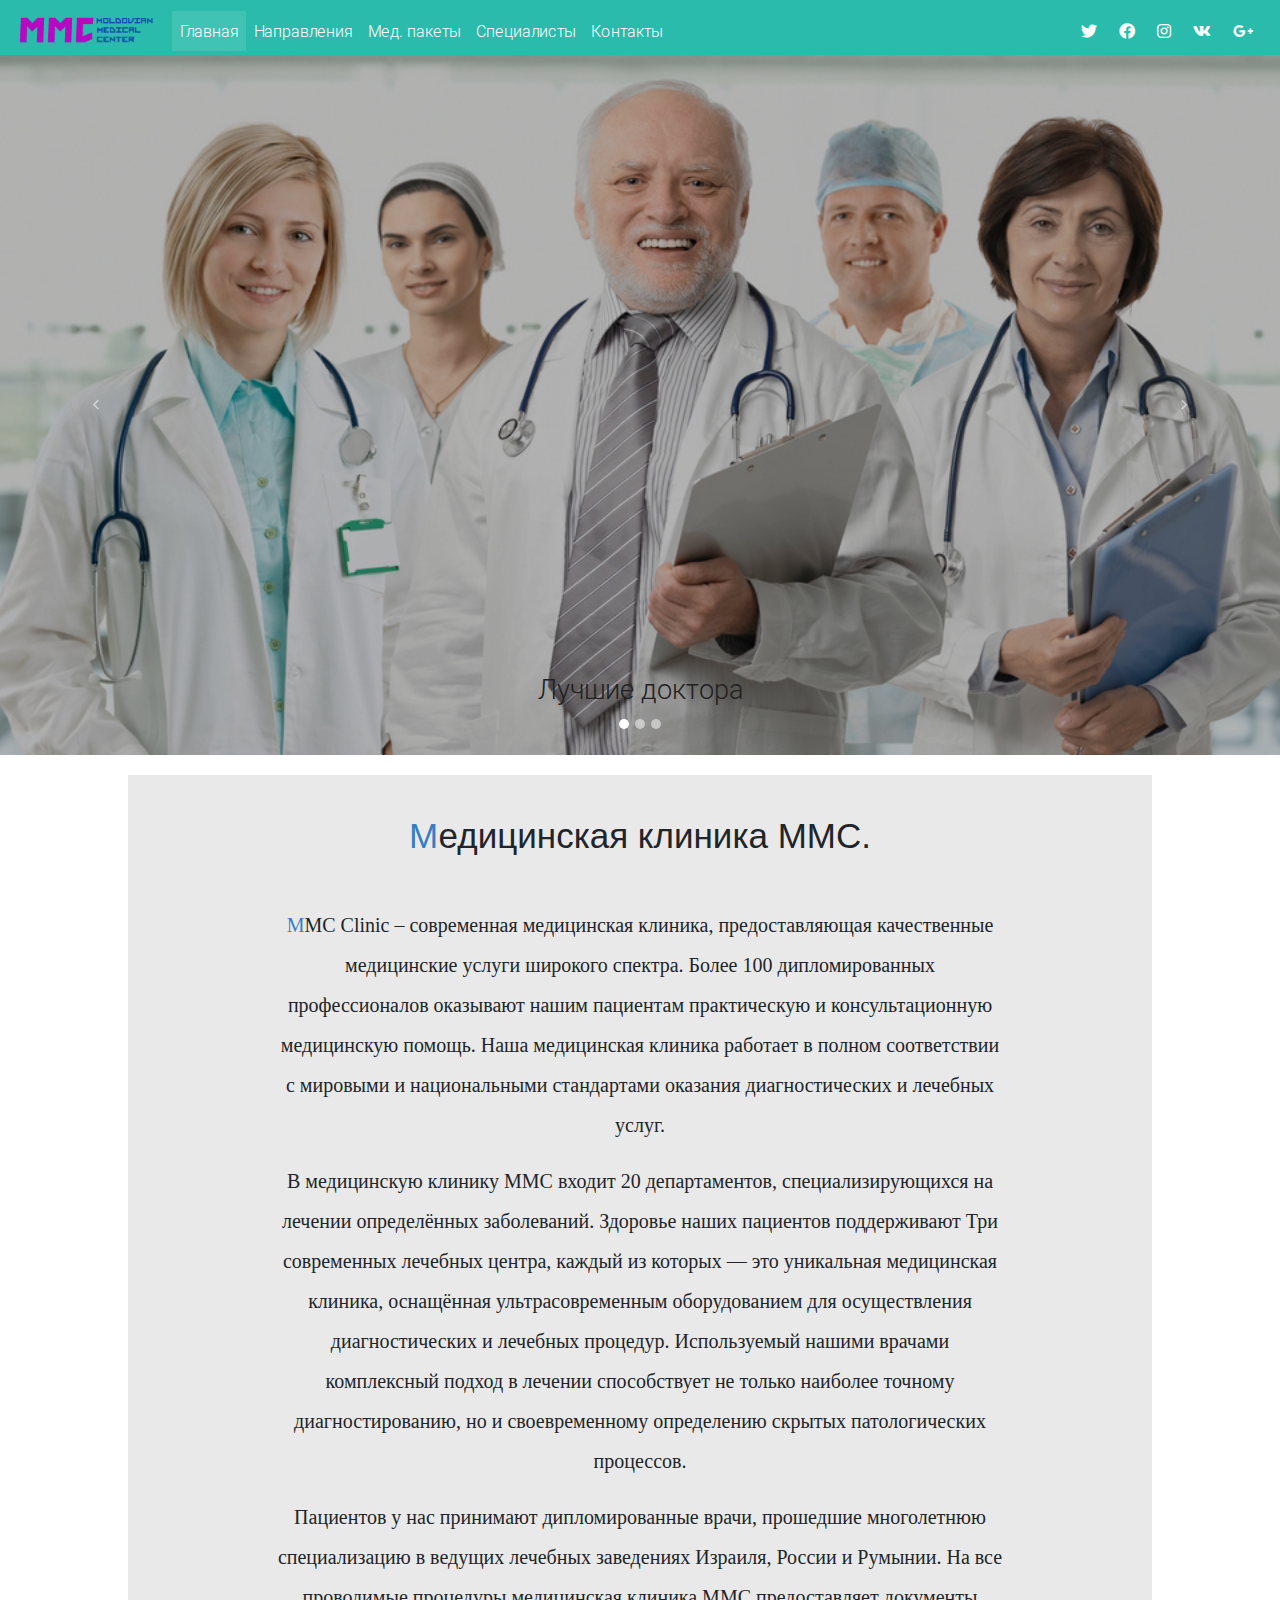
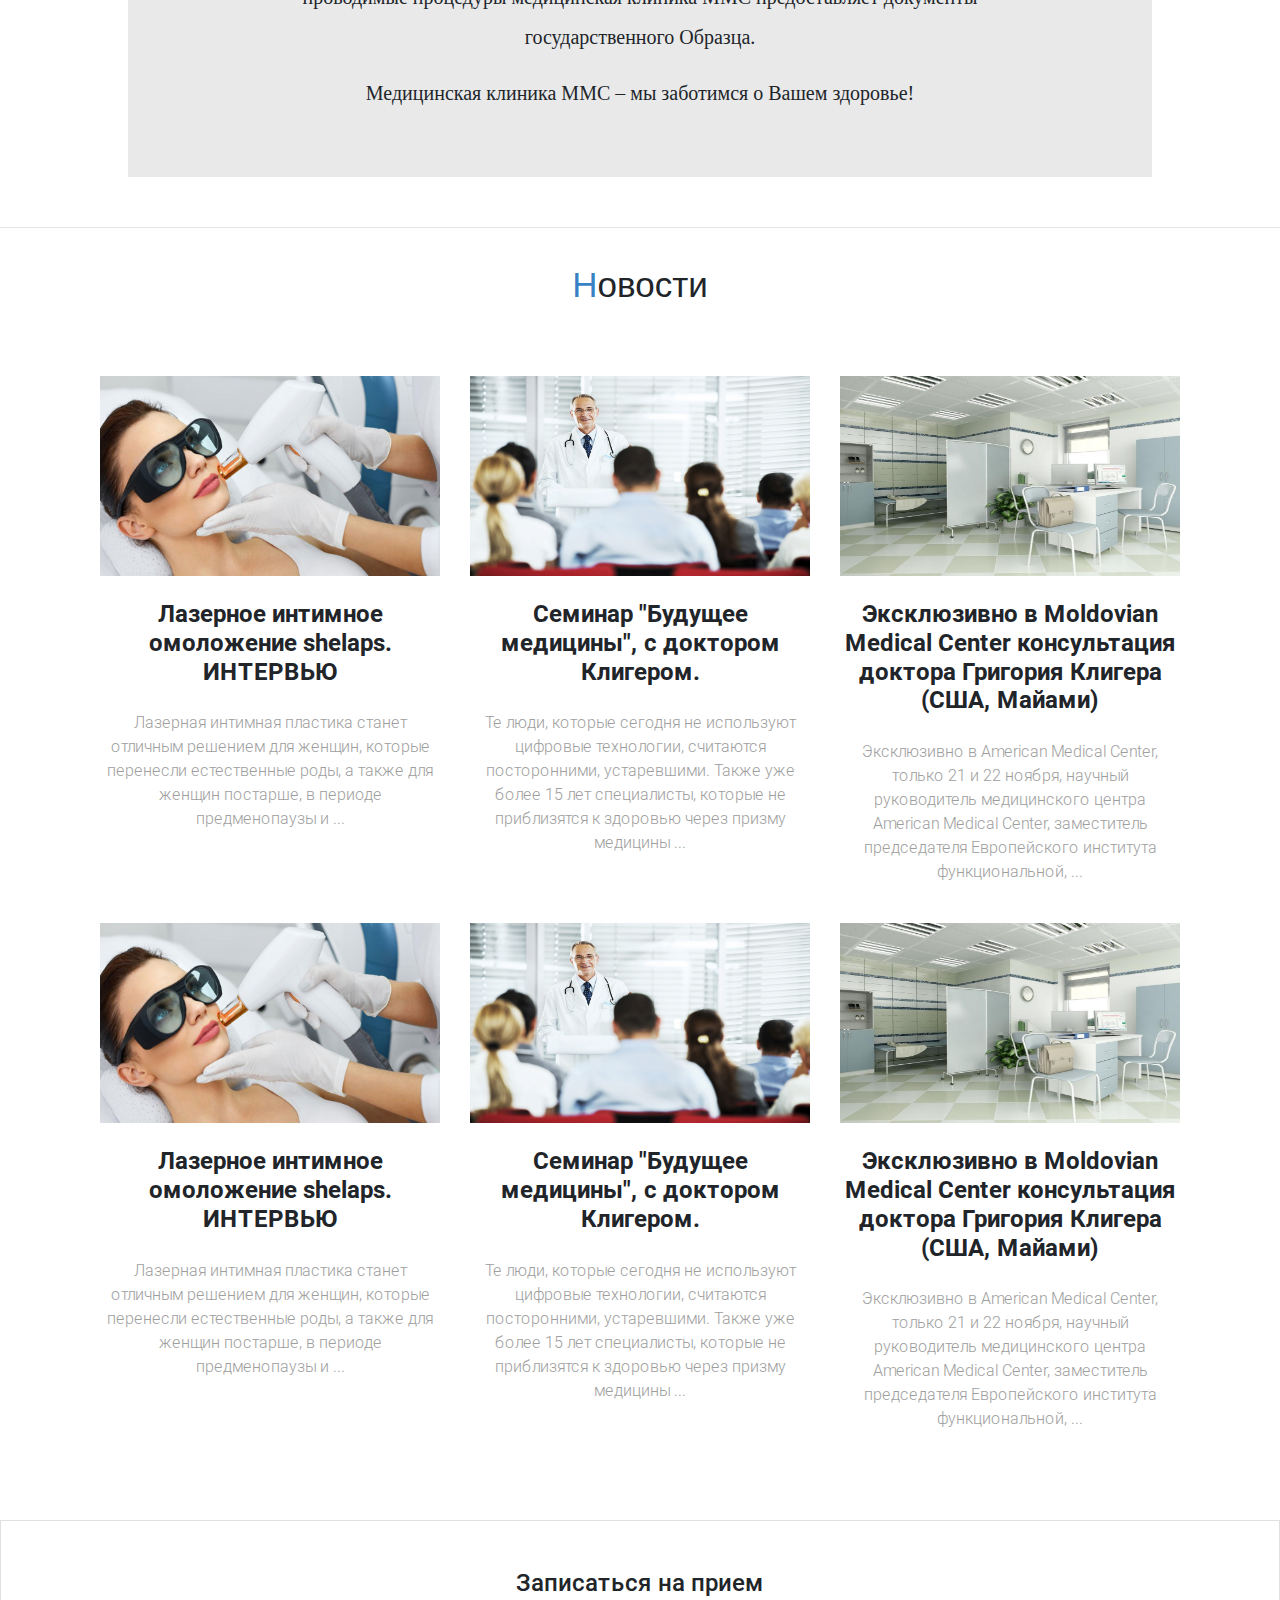
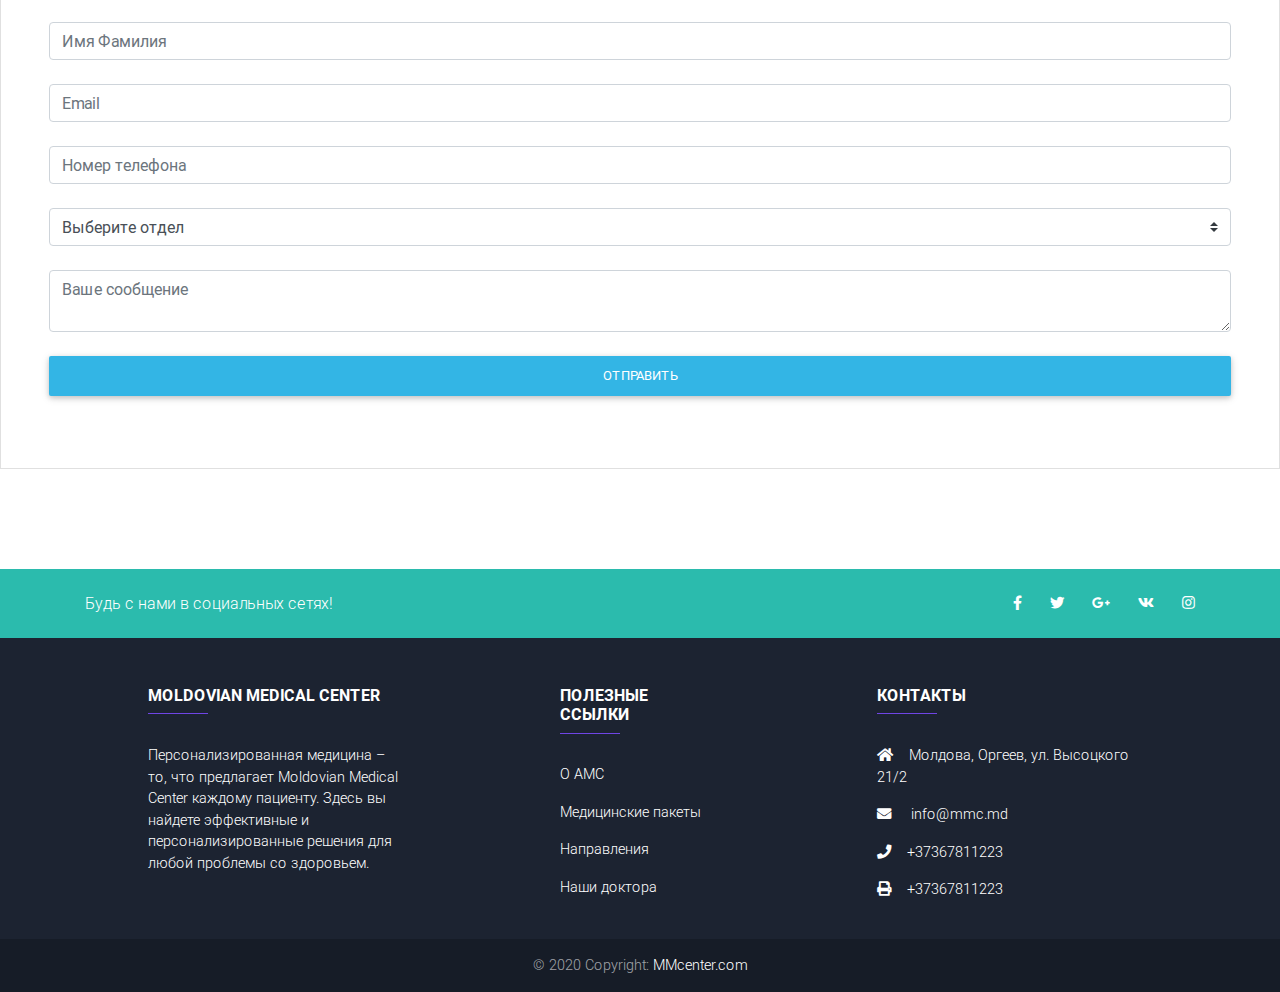
<file: siiite/index.html>
<!DOCTYPE html>
<html lang="en">
<head>
  <meta charset="UTF-8">
  <meta name="viewport" content="width=device-width, initial-scale=1, shrink-to-fit=no">
  <meta http-equiv="x-ua-compatible" content="ie=edge">
  <title>Moldovian Medical Center</title>
  <!-- MDB icon -->
  <link rel="icon" href="img/mdb-favicon.ico" type="image/x-icon">
  <!-- Font Awesome -->
  <link rel="stylesheet" href="https://use.fontawesome.com/releases/v5.11.2/css/all.css">
  <!-- Bootstrap core CSS -->
  <link rel="stylesheet" href="css/bootstrap.min.css">
  <!-- Material Design Bootstrap -->
  <link rel="stylesheet" href="css/mdb.min.css">
  <!-- Your custom styles (optional) -->
  <link rel="stylesheet" href="css/style.css">
</head>
<body>

      <header>
        <nav class="mb-1 navbar navbar-expand-lg navbar-dark default-color">
  <a class="navbar-brand" href="index.html"><img src="img/logo.png" height="35"></a>
  <button class="navbar-toggler" type="button" data-toggle="collapse" data-target="#navbarSupportedContent-333"
    aria-controls="navbarSupportedContent-333" aria-expanded="false" aria-label="Toggle navigation">
    <span class="navbar-toggler-icon"></span>
  </button>
  <div class="collapse navbar-collapse" id="navbarSupportedContent-333">
    <ul class="navbar-nav mr-auto">
      <li class="nav-item active">
        <a class="nav-link" href="index.html">Главная
          <span class="sr-only">(current)</span>
        </a>
      </li>
      <li class="nav-item">
      <li class="nav-item">
        <a class="nav-link" href="directions.html">Направления</a>
      </li>
      <li class="nav-item">
        <a class="nav-link" href="medpak.html">Мед. пакеты</a>
      </li>
      <li class="nav-item">
        <a class="nav-link" href="doctors.html">Специалисты</a>
      </li>
      <li class="nav-item">
        <a class="nav-link" href="contacts.html">Контакты</a>
      </li>
      </li>
    </ul>
    <ul class="navbar-nav ml-auto nav-flex-icons">
      <li class="nav-item">
        <a target="_blank" href="https://twitter.com" class="nav-link waves-effect waves-light">
          <i class="fab fa-twitter"></i>
        </a>
      </li>
      <li class="nav-item">
        <a target="_blank" href="https://facebook.com" class="nav-link waves-effect waves-light">
          <i class="fab fa-facebook"></i>
        </a>
      </li>
      <li class="nav-item">
        <a target="_blank" href="https://instagram.com" class="nav-link waves-effect waves-light">
          <i class="fab fa-instagram"></i>
        </a>
      </li>
      <li class="nav-item">
        <a target="_blank" href="https://vk.com" class="nav-link waves-effect waves-light">
          <i class="fab fa-vk"></i>
        </a>
      </li>
      <li class="nav-item">
        <a target="_blank" href="https://gmail.google.com" class="nav-link waves-effect waves-light">
          <i class="fab fa-google-plus-g"></i>
        </a>
      </li>
    </ul>
  </div>
</nav>
      </header>


      <section id="slider" >
        
        <!--Carousel Wrapper-->
<div id="carousel-example-2" class="carousel slide carousel-fade" data-ride="carousel">
  <!--Indicators-->
  <ol class="carousel-indicators">
    <li data-target="#carousel-example-2" data-slide-to="0" class="active"></li>
    <li data-target="#carousel-example-2" data-slide-to="1"></li>
    <li data-target="#carousel-example-2" data-slide-to="2"></li>
  </ol>
  <!--/.Indicators-->
  <!--Slides-->
  <div class="carousel-inner" role="listbox">
    <div class="carousel-item active">
      <div class="view">
        <img class="d-block w-100" height="700" src="img/slide1.jpg"
          alt="First slide">
        <div class="mask rgba-black-light"></div>
      </div>
      <div class="carousel-caption">
        <h3 class="h3-responsive text-dark" >Лучшие доктора</h3>
      </div>
    </div>
    <div class="carousel-item">
      <!--Mask color-->
      <div class="view">
        <img class="d-block w-100 h-80" height="700" src="img/slide2.jpg"
          alt="Second slide">
        <div class="mask rgba-black-strong"></div>
      </div>
      <div class="carousel-caption">
        <h3 class="h3-responsive text-white">Новейшая техника</h3>
      </div>
    </div>
    <div class="carousel-item">
      <!--Mask color-->
      <div class="view">
        <img class="d-block w-100" height="700" src="img/slide3.jpg"
          alt="Third slide">
        <div class="mask rgba-black-slight"></div>
      </div>
      <div class="carousel-caption">
        <h3 class="h3-responsive">Удобные палата и уютная атмосфера</h3>      </div>
    </div>
  </div>
  <!--/.Slides-->
  <!--Controls-->
  <a class="carousel-control-prev" href="#carousel-example-2" role="button" data-slide="prev">
    <span class="carousel-control-prev-icon" aria-hidden="true"></span>
    <span class="sr-only">Previous</span>
  </a>
  <a class="carousel-control-next" href="#carousel-example-2" role="button" data-slide="next">
    <span class="carousel-control-next-icon" aria-hidden="true"></span>
    <span class="sr-only">Next</span>
  </a>
  <!--/.Controls-->
</div>
<!--/.Carousel Wrapper-->

      </section>


      <section id="about">

    <div class="container">

  <h1>Медицинская клиника MMC.<h1>

  <p>     
  MMC Clinic – современная медицинская клиника, предоставляющая качественные медицинские услуги широкого спектра. Более 100 дипломированных профессионалов оказывают нашим пациентам практическую и консультационную медицинскую помощь. Наша медицинская клиника работает в полном соответствии с мировыми и национальными стандартами оказания диагностических и лечебных услуг.
  </p>

  <p>
  В медицинскую клинику MMC входит 20 департаментов, специализирующихся на лечении определённых заболеваний. Здоровье наших пациентов поддерживают Три современных лечебных центра, каждый из которых — это уникальная медицинская клиника, оснащённая ультрасовременным оборудованием для осуществления диагностических и лечебных процедур. Используемый нашими врачами комплексный подход в лечении способствует не только наиболее точному диагностированию, но и своевременному определению скрытых патологических процессов.
  </p>

  <p>
  Пациентов у нас принимают дипломированные врачи, прошедшие многолетнюю специализацию в ведущих лечебных заведениях Израиля, России и Румынии. На все проводимые процедуры медицинская клиника MMC предоставляет документы государственного Образца.
  </p>

  <p>
  Медицинская клиника MMC – мы заботимся о Вашем здоровье!
  </p>

  </div>

  </section>
  <hr>

  <section id="news" class="text-center">

    <h1>Новости</h1>
    
    <div class="row container">
      <div class="col-lg-4 col-md-12 mb-4">
        <div class="view overlay hoverable">
          <img src="img/news1.jpg" class="img-fluid">
          <div class="mask flex-center rgba-green-strong"></div>
        </div>
        <h4 class="my-4 font-weight-bold">Лазерное интимное омоложение shelaps. ИНТЕРВЬЮ</h4>
        <p class="grey-text">Лазерная интимная пластика станет отличным решением для женщин, которые перенесли естественные роды, а также для женщин постарше, в периоде предменопаузы и ...</p>
      </div>
       <div class="col-lg-4 col-md-6 mb-4">
        <div class="view overlay zoom">
          <img src="img/news2.jpg" class="img-fluid">
          <div class="mask flex-center rgba-green-strong"></div>
        </div>
        <h4 class="my-4 font-weight-bold">Семинар "Будущее медицины", с доктором Клигером.</h4>
        <p class="grey-text">Те люди, которые сегодня не используют цифровые технологии, считаются посторонними, устаревшими. Также уже более 15 лет специалисты, которые не приблизятся к здоровью через призму медицины ...</p>
      </div>
       <div class="col-lg-4 col-md-6 mb-4">
        <div class="view overlay zoom">
          <img src="img/news3.jpg" class="img-fluid">
          <div class="mask flex-center rgba-green-strong"></div>
        </div>
        <h4 class="my-4 font-weight-bold">Эксклюзивно в Moldovian Medical Center консультация доктора Григория Клигера (США, Майами)</h4>
        <p class="grey-text">Эксклюзивно в American Medical Center, только 21 и 22 ноября, научный руководитель медицинского центра American Medical Center, заместитель председателя Европейского института функциональной, ...</p>
      </div>
       <div class="col-lg-4 col-md-12 mb-4">
        <div class="view overlay hoverable">
          <img src="img/news1.jpg" class="img-fluid">
          <div class="mask flex-center rgba-green-strong"></div>
        </div>
        <h4 class="my-4 font-weight-bold">Лазерное интимное омоложение shelaps. ИНТЕРВЬЮ</h4>
        <p class="grey-text">Лазерная интимная пластика станет отличным решением для женщин, которые перенесли естественные роды, а также для женщин постарше, в периоде предменопаузы и ...</p>
      </div>
       <div class="col-lg-4 col-md-6 mb-4">
        <div class="view overlay zoom">
          <img src="img/news2.jpg" class="img-fluid">
          <div class="mask flex-center rgba-green-strong"></div>
        </div>
        <h4 class="my-4 font-weight-bold">Семинар "Будущее медицины", с доктором Клигером.</h4>
        <p class="grey-text">Те люди, которые сегодня не используют цифровые технологии, считаются посторонними, устаревшими. Также уже более 15 лет специалисты, которые не приблизятся к здоровью через призму медицины ...</p>
      </div>
       <div class="col-lg-4 col-md-6 mb-4">
        <div class="view overlay zoom">
          <img src="img/news3.jpg" class="img-fluid">
          <div class="mask flex-center rgba-green-strong"></div>
        </div>
        <h4 class="my-4 font-weight-bold">Эксклюзивно в Moldovian Medical Center консультация доктора Григория Клигера (США, Майами)</h4>
        <p class="grey-text">Эксклюзивно в American Medical Center, только 21 и 22 ноября, научный руководитель медицинского центра American Medical Center, заместитель председателя Европейского института функциональной, ...</p>
      </div>
    </div>

  </section>

  <section id="priem">
        
        <form class="border border-light p-5">

    <p class="h4 mb-4 text-center">Записаться на прием</p>

    <input type="text" id="defaultLoginFormEmail" class="form-control mb-4" placeholder="Имя Фамилия">

    <input type="email" id="defaultLoginFormPassword" class="form-control mb-4" placeholder="Email">

    <input type="text" id="textInput" class="form-control mb-4" placeholder="Номер телефона">

    <select class="browser-default custom-select mb-4" id="select">
        <option value="" disabled="" selected="">Выберите отдел</option>
        <option value="1">Кардиология</option>
        <option value="2">Терапия</option>
        <option value="3">Психология</option>
        <option value="4">Офтальмология</option>
        <option value="5">Стоматология</option>
        <option value="6">Нефрология</option>
        <option value="7">Отоларингология</option>
        <option value="8">Гастроэнтерология</option>
        <option value="9">Ультразвуковые исследования</option>
        <option value="10">Дерматология</option>
        <option value="11">Лазерная терапия</option>
        <option value="12">Лабораторные исследования</option>
    </select>

    <textarea id="textarea" class="form-control mb-4" placeholder="Ваше сообщение"></textarea>
    

    <button class="btn btn-info btn-block my-4" type="submit">Отправить</button>

   
</form>

      </section>


    <!-- Footer -->
<footer class="page-footer font-small unique-color-dark">

  <div style="background-color: #2bbbad;">
    <div class="container">

      <!-- Grid row-->
      <div class="row py-4 d-flex align-items-center">

        <!-- Grid column -->
        <div class="col-md-6 col-lg-5 text-center text-md-left mb-4 mb-md-0">
          <h6 class="mb-0">Будь с нами в социальных сетях!</h6>
        </div>
        <!-- Grid column -->

        <!-- Grid column -->
        <div class="col-md-6 col-lg-7 text-center text-md-right">

          <!-- Facebook -->
          <a href="https://facebook.com/" target="_blank" class="fb-ic">
            <i class="fab fa-facebook-f white-text mr-4"> </i>
          </a>
          <!-- Twitter -->
          <a href="https://twitter.com/" target="_blank" class="tw-ic">
            <i class="fab fa-twitter white-text mr-4"> </i>
          </a>
          <!-- Google +-->
          <a href="https://gmail.google.com/" target="_blank" class="gplus-ic">
            <i class="fab fa-google-plus-g white-text mr-4"> </i>
          </a>
          <!--VK -->
          <a href="https://vk.com/" target="_blank" class="li-ic">
            <i class="fab fa-vk white-text mr-4"> </i>
          </a>
          <!--Instagram-->
          <a href="https://instagram.com/" target="_blank" class="ins-ic">
            <i class="fab fa-instagram white-text"> </i>
          </a>

        </div>
        <!-- Grid column -->

      </div>
      <!-- Grid row-->

    </div>
  </div>

  <!-- Footer Links -->
  <div class="container text-center text-md-left mt-5">

    <!-- Grid row -->
    <div class="row mt-3">

      <!-- Grid column -->
      <div class="col-md-3 col-lg-4 col-xl-3 mx-auto mb-4">

        <!-- Content -->
        <h6 class="text-uppercase font-weight-bold">Moldovian Medical Center</h6>
        <hr class="deep-purple accent-2 mb-4 mt-0 d-inline-block mx-auto" style="width: 60px;">
        <p>Персонализированная медицина – то, что предлагает Moldovian Medical Center каждому пациенту.

        Здесь вы найдете эффективные и персонализированные решения для любой проблемы со здоровьем.

</p>

      </div>
      <!-- Grid column -->

      <!-- Grid column -->
      <div class="col-md-2 col-lg-2 col-xl-2 mx-auto mb-4">

        <!-- Links -->
        <h6 class="text-uppercase font-weight-bold">Полезные ссылки</h6>
        <hr class="deep-purple accent-2 mb-4 mt-0 d-inline-block mx-auto" style="width: 60px;">
        <p>
          <a href="#about">O AMC</a>
        </p>
        <p>
          <a href="medpak/medpak.html">Медицинские пакеты</a>
        </p>
        <p>
          <a href="directions/directions.html">Направления</a>
        </p>
        <p>
          <a href="doctors/doctors.html">Наши доктора</a>
        </p>

      </div>
      <!-- Grid column -->

      <!-- Grid column -->
      <div class="col-md-4 col-lg-3 col-xl-3 mx-auto mb-md-0 mb-4">

        <!-- Links -->
        <h6 class="text-uppercase font-weight-bold">Контакты</h6>
        <hr class="deep-purple accent-2 mb-4 mt-0 d-inline-block mx-auto" style="width: 60px;">
        <p>
          <i class="fas fa-home mr-3"></i>Молдова, Оргеев, ул. Высоцкого 21/2</p>
        <p>
          <i class="fas fa-envelope mr-3"></i> info@mmc.md</p>
        <p>
          <i class="fas fa-phone mr-3"></i>+37367811223</p>
        <p>
          <i class="fas fa-print mr-3"></i>+37367811223</p>

      </div>
      <!-- Grid column -->

    </div>
    <!-- Grid row -->

  </div>
  <!-- Footer Links -->

  <!-- Copyright -->
  <div class="footer-copyright text-center py-3">© 2020 Copyright:
    <a href="https://github.com/usarb/ppw.2019/"> MMcenter.com</a>
  </div>
  <!-- Copyright -->

</footer>
<!-- Footer -->


  <!-- jQuery -->
  <script type="text/javascript" src="js/jquery.min.js"></script>
  <!-- Bootstrap tooltips -->
  <script type="text/javascript" src="js/popper.min.js"></script>
  <!-- Bootstrap core JavaScript -->
  <script type="text/javascript" src="js/bootstrap.min.js"></script>
  <!-- MDB core JavaScript -->
  <script type="text/javascript" src="js/mdb.min.js"></script>
  <!-- Your custom scripts (optional) -->
  <script type="text/javascript"></script>

</body>
</html>
</file>
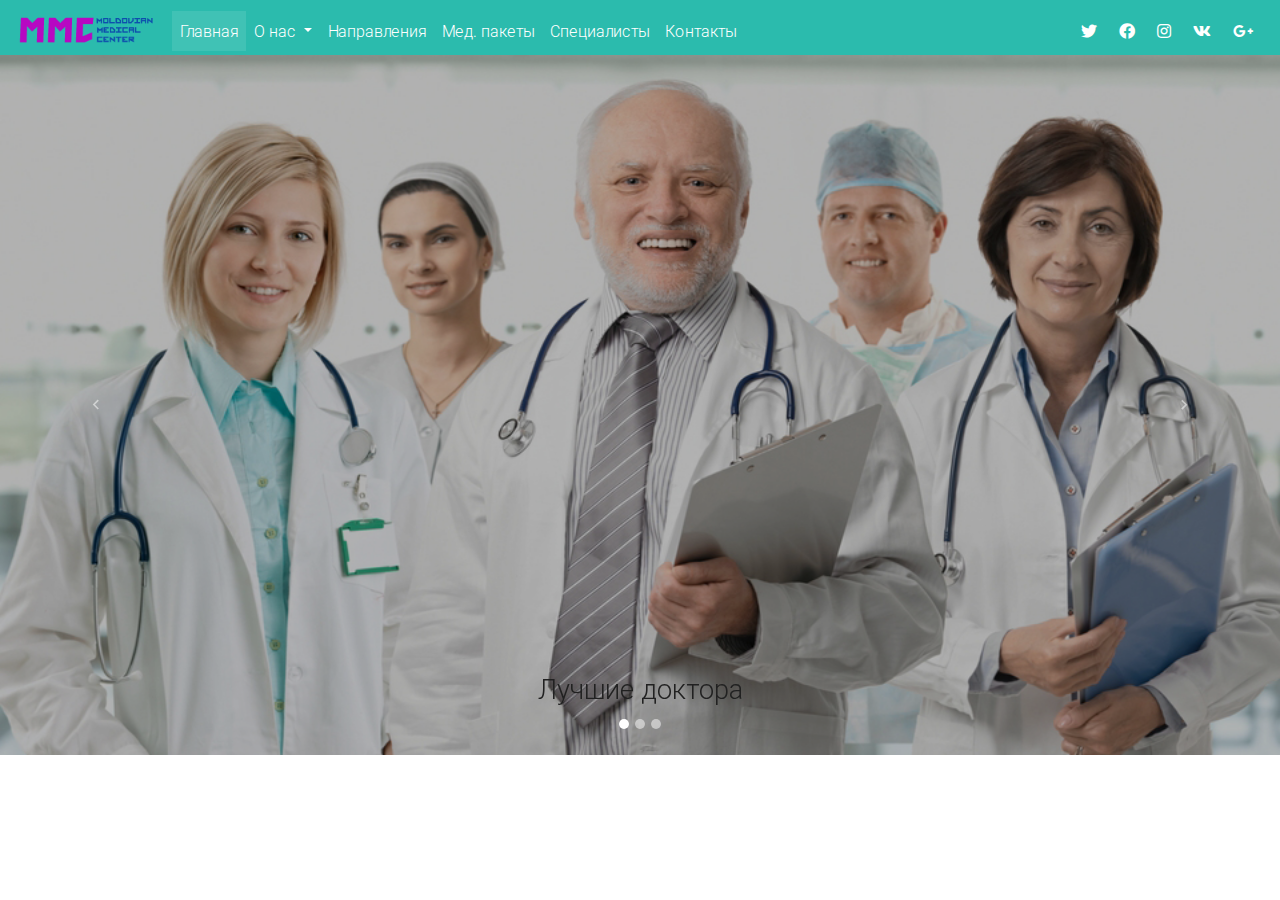
<file: siiite/about.html>
<!DOCTYPE html>
<html lang="en">
<head>
  <meta charset="UTF-8">
  <meta name="viewport" content="width=device-width, initial-scale=1, shrink-to-fit=no">
  <meta http-equiv="x-ua-compatible" content="ie=edge">
  <title>Material Design for Bootstrap</title>
  <!-- MDB icon -->
  <link rel="icon" href="img/mdb-favicon.ico" type="image/x-icon">
  <!-- Font Awesome -->
  <link rel="stylesheet" href="https://use.fontawesome.com/releases/v5.11.2/css/all.css">
  <!-- Bootstrap core CSS -->
  <link rel="stylesheet" href="css/bootstrap.min.css">
  <!-- Material Design Bootstrap -->
  <link rel="stylesheet" href="css/mdb.min.css">
  <!-- Your custom styles (optional) -->
  <link rel="stylesheet" href="css/style.css">
</head>
<body>

      <header>
        <nav class="mb-1 navbar navbar-expand-lg navbar-dark default-color">
  <a class="navbar-brand" href="#"><img src="img/logo.png" height="35"></a>
  <button class="navbar-toggler" type="button" data-toggle="collapse" data-target="#navbarSupportedContent-333"
    aria-controls="navbarSupportedContent-333" aria-expanded="false" aria-label="Toggle navigation">
    <span class="navbar-toggler-icon"></span>
  </button>
  <div class="collapse navbar-collapse" id="navbarSupportedContent-333">
    <ul class="navbar-nav mr-auto">
      <li class="nav-item active">
        <a class="nav-link" href="index.html">Главная</a>
      </li>
      <li class="nav-item dropdown">
        <a class="nav-link dropdown-toggle" id="navbarDropdownMenuLink-333" data-toggle="dropdown"
          aria-haspopup="true" aria-expanded="false">О нас
        </a>
        <div class="dropdown-menu dropdown-default" aria-labelledby="navbarDropdownMenuLink-333">
          <a class="dropdown-item" href="#">О MMC</a>
          <a class="dropdown-item" href="#">Отзывы</a>
          <a class="dropdown-item" href="#">Специалисты</a>
        </div>
      <li class="nav-item">
        <a class="nav-link" href="directions.html">Направления</a>
        <span class="sr-only">(current)</span>
      </li>
      <li class="nav-item">
        <a class="nav-link" href="#">Мед. пакеты</a>
      </li>
      <li class="nav-item">
        <a class="nav-link" href="#">Специалисты</a>
      </li>
      <li class="nav-item">
        <a class="nav-link" href="#">Контакты</a>
      </li>
      </li>
    </ul>
    <ul class="navbar-nav ml-auto nav-flex-icons">
      <li class="nav-item">
        <a class="nav-link waves-effect waves-light">
          <i class="fab fa-twitter"></i>
        </a>
      </li>
      <li class="nav-item">
        <a class="nav-link waves-effect waves-light">
          <i class="fab fa-facebook"></i>
        </a>
      </li>
      <li class="nav-item">
        <a class="nav-link waves-effect waves-light">
          <i class="fab fa-instagram"></i>
        </a>
      </li>
      <li class="nav-item">
        <a class="nav-link waves-effect waves-light">
          <i class="fab fa-vk"></i>
        </a>
      </li>
      <li class="nav-item">
        <a class="nav-link waves-effect waves-light">
          <i class="fab fa-google-plus-g"></i>
        </a>
      </li>
    </ul>
  </div>
</nav>
      </header>


      <section id="slider" >
        
        <!--Carousel Wrapper-->
<div id="carousel-example-2" class="carousel slide carousel-fade" data-ride="carousel">
  <!--Indicators-->
  <ol class="carousel-indicators">
    <li data-target="#carousel-example-2" data-slide-to="0" class="active"></li>
    <li data-target="#carousel-example-2" data-slide-to="1"></li>
    <li data-target="#carousel-example-2" data-slide-to="2"></li>
  </ol>
  <!--/.Indicators-->
  <!--Slides-->
  <div class="carousel-inner" role="listbox">
    <div class="carousel-item active">
      <div class="view">
        <img class="d-block w-100" height="700" src="img/slide1.jpg"
          alt="First slide">
        <div class="mask rgba-black-light"></div>
      </div>
      <div class="carousel-caption">
        <h3 class="h3-responsive text-dark" >Лучшие доктора</h3>
      </div>
    </div>
    <div class="carousel-item">
      <!--Mask color-->
      <div class="view">
        <img class="d-block w-100 h-80" height="700" src="img/slide2.jpg"
          alt="Second slide">
        <div class="mask rgba-black-strong"></div>
      </div>
      <div class="carousel-caption">
        <h3 class="h3-responsive text-white">Новейшая техника</h3>
      </div>
    </div>
    <div class="carousel-item">
      <!--Mask color-->
      <div class="view">
        <img class="d-block w-100" height="700" src="img/slide3.jpg"
          alt="Third slide">
        <div class="mask rgba-black-slight"></div>
      </div>
      <div class="carousel-caption">
        <h3 class="h3-responsive">Удобные палата и уютная атмосфера</h3>      </div>
    </div>
  </div>
  <!--/.Slides-->
  <!--Controls-->
  <a class="carousel-control-prev" href="#carousel-example-2" role="button" data-slide="prev">
    <span class="carousel-control-prev-icon" aria-hidden="true"></span>
    <span class="sr-only">Previous</span>
  </a>
  <a class="carousel-control-next" href="#carousel-example-2" role="button" data-slide="next">
    <span class="carousel-control-next-icon" aria-hidden="true"></span>
    <span class="sr-only">Next</span>
  </a>
  <!--/.Controls-->
</div>
<!--/.Carousel Wrapper-->

      </section>


  <!-- jQuery -->
  <script type="text/javascript" src="js/jquery.min.js"></script>
  <!-- Bootstrap tooltips -->
  <script type="text/javascript" src="js/popper.min.js"></script>
  <!-- Bootstrap core JavaScript -->
  <script type="text/javascript" src="js/bootstrap.min.js"></script>
  <!-- MDB core JavaScript -->
  <script type="text/javascript" src="js/mdb.min.js"></script>
  <!-- Your custom scripts (optional) -->
  <script type="text/javascript"></script>

</body>
</html>
</file>
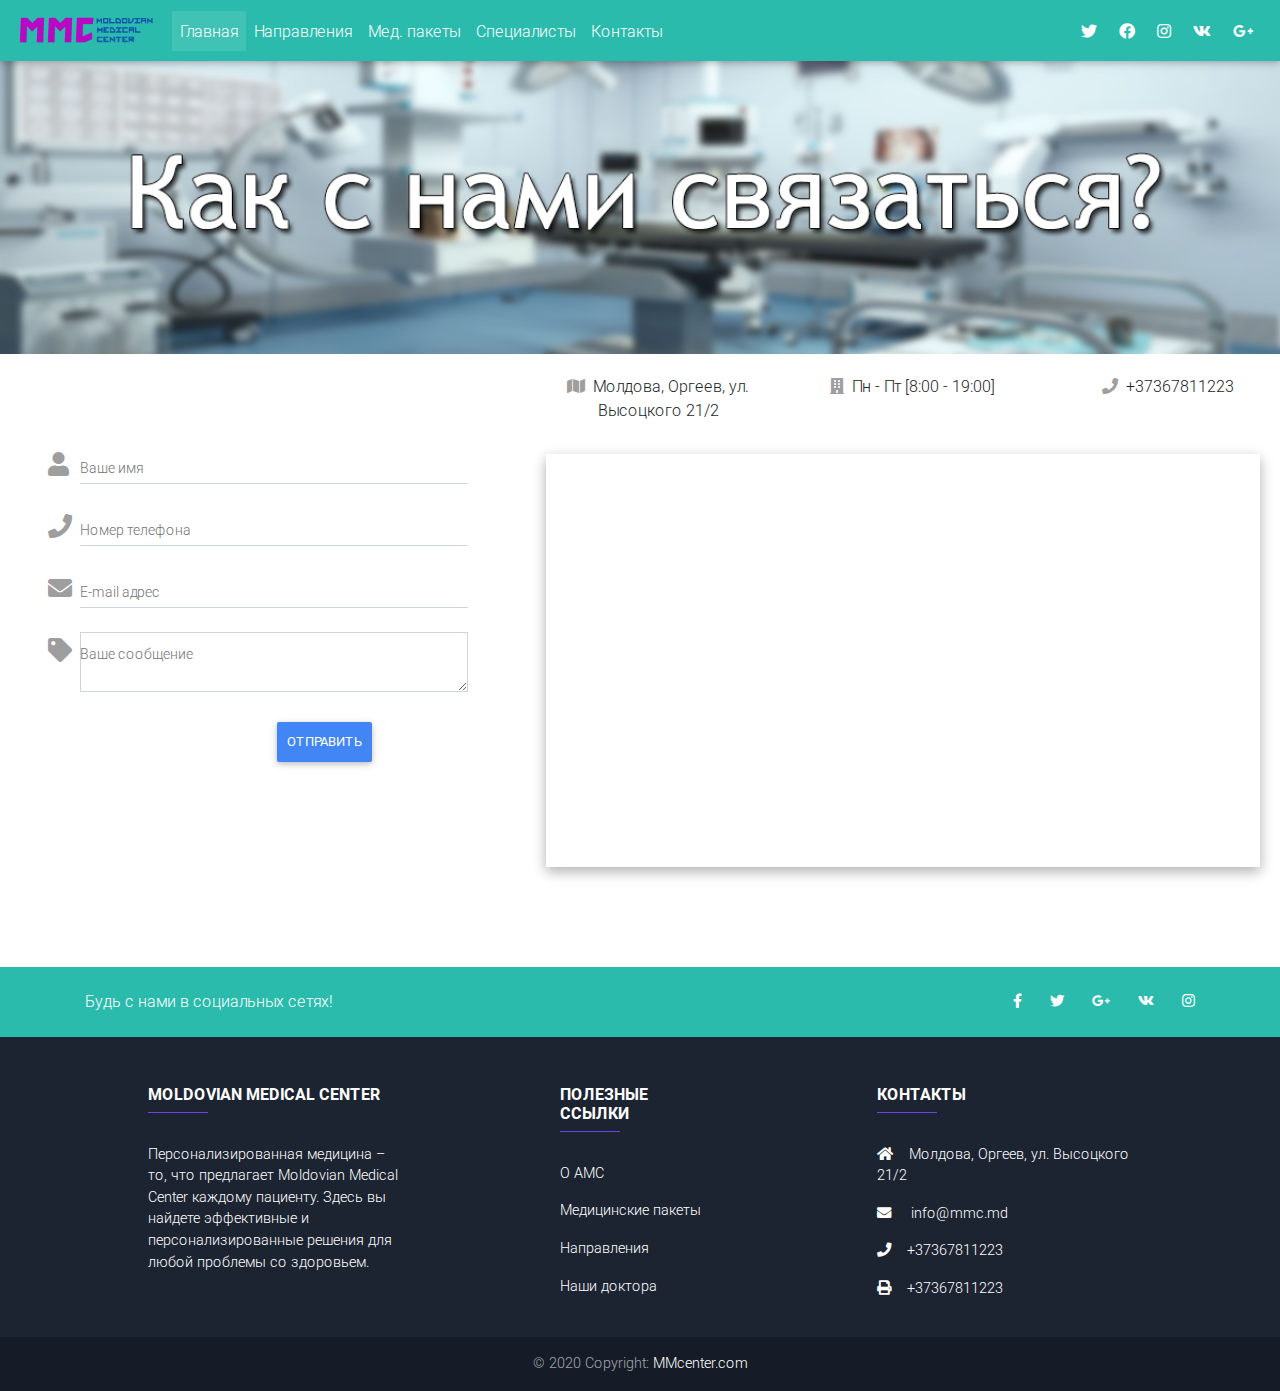
<file: siiite/contacts.html>
<!DOCTYPE html>
<html lang="en">
<head>
  <meta charset="UTF-8">
  <meta name="viewport" content="width=device-width, initial-scale=1, shrink-to-fit=no">
  <meta http-equiv="x-ua-compatible" content="ie=edge">
  <title>Material Design for Bootstrap</title>
  <!-- MDB icon -->
  <link rel="icon" href="img/mdb-favicon.ico" type="image/x-icon">
  <!-- Font Awesome -->
  <link rel="stylesheet" href="https://use.fontawesome.com/releases/v5.11.2/css/all.css">
  <!-- Bootstrap core CSS -->
  <link rel="stylesheet" href="css/bootstrap.min.css">
  <!-- Material Design Bootstrap -->
  <link rel="stylesheet" href="css/mdb.min.css">
  <!-- Your custom styles (optional) -->
  <link rel="stylesheet" href="css/style.css">
</head>
<body>

      <header>
        <nav class="mb-1 navbar navbar-expand-lg navbar-dark default-color">
  <a class="navbar-brand" href="index.html"><img src="img/logo.png" height="35"></a>
  <button class="navbar-toggler" type="button" data-toggle="collapse" data-target="#navbarSupportedContent-333"
    aria-controls="navbarSupportedContent-333" aria-expanded="false" aria-label="Toggle navigation">
    <span class="navbar-toggler-icon"></span>
  </button>
  <div class="collapse navbar-collapse" id="navbarSupportedContent-333">
    <ul class="navbar-nav mr-auto">
      <li class="nav-item active">
        <a class="nav-link" href="index.html">Главная</a>
      </li>
      <li class="nav-item">
      <li class="nav-item">
        <a class="nav-link" href="directions.html">Направления</a>
      </li>
      <li class="nav-item">
        <a class="nav-link" href="medpak.html">Мед. пакеты</a>
      </li>
      <li class="nav-item">
        <a class="nav-link" href="doctors.html">Специалисты</a>
      </li>
      <li class="nav-item">
        <a class="nav-link" href="contacts.html">Контакты</a>
        <span class="sr-only">(current)</span>
      </li>
      </li>
    </ul>
    <ul class="navbar-nav ml-auto nav-flex-icons">
      <li class="nav-item">
        <a target="_blank" href="https://twitter.com" class="nav-link waves-effect waves-light">
          <i class="fab fa-twitter"></i>
        </a>
      </li>
      <li class="nav-item">
        <a target="_blank" href="https://facebook.com" class="nav-link waves-effect waves-light">
          <i class="fab fa-facebook"></i>
        </a>
      </li>
      <li class="nav-item">
        <a target="_blank" href="https://instagram.com" class="nav-link waves-effect waves-light">
          <i class="fab fa-instagram"></i>
        </a>
      </li>
      <li class="nav-item">
        <a target="_blank" href="https://vk.com" class="nav-link waves-effect waves-light">
          <i class="fab fa-vk"></i>
        </a>
      </li>
      <li class="nav-item">
        <a target="_blank" href="https://gmail.google.com" class="nav-link waves-effect waves-light">
          <i class="fab fa-google-plus-g"></i>
        </a>
      </li>
    </ul>
  </div>
</nav>
      </header>


      <section id="contacts">
        <img src="img/contacts.jpg">

        <div class="contacts">
        <div class="row">
          <div class="col-lg-5 col-md-12">
            <form class="p-5">
              <div class="md-form form-sm">
                <i class="fa fa-user prefix grey-text"></i>
                <input type="text" id="form1" class="form-control form-control-sm">
                <label for="form1">Ваше имя</label>
              </div>
              <div class="md-form form-sm">
                <i class="fa fa-phone prefix grey-text"></i>
                <input type="text" id="form2" class="form-control form-control-sm">
                <label for="form2">Номер телефона</label>
              </div>
              <div class="md-form form-sm">
                <i class="fa fa-envelope prefix grey-text"></i>
                <input type="email" id="form3" class="form-control form-control-sm">
                <label for="form3">E-mail адрес</label>
              </div>
              <div class="md-form form-sm">
                <i class="fa fa-tag prefix grey-text"></i>
                <textarea type="text" id="form4" class="form-control form-control-sm"></textarea>
                <label for="form4">Ваше сообщение</label>

                <div class="text-center mt-4">
                  <button class="btn btn-primary waves-light">Отправить</button>
                </div>
              </div>
            </form>
          </div>
          <div class="col-lg-7 col-md-12">
            <div class="row text-center">
              <div class="col-lg-4 col-md-12 mb-3">
                <p><i class="fa fa-map fa-1x mr-2 grey-text"></i>Молдова, Оргеев, ул. Высоцкого 21/2</p>
              </div>
              <div class="col-lg-4 col-md-6 mb-3">
                <p><i class="fa fa-building fa-1x mr-2 grey-text"></i>Пн - Пт [8:00 - 19:00]</p>
              </div>
              <div class="col-lg-4 col-md-6 mb-3">
                <p><i class="fa fa-phone fa-1x mr-2 grey-text"></i>+37367811223</p>
              </div>
            </div>
            <div id="map-container-google-1" class="z-depth-1-half map-container" style="height: 400px">
              <iframe src="https://maps.google.com/maps?q=orhei&t=&z=13&ie=UTF8&iwloc=&output=embed" frameborder="0"
              style="border:0" allowfullscreen></iframe>
               </div>
          </div>
        </div>
        </div>
      </section>



        <!-- Footer -->
<footer class="page-footer font-small unique-color-dark">

  <div style="background-color: #2bbbad;">
    <div class="container">

      <!-- Grid row-->
      <div class="row py-4 d-flex align-items-center">

        <!-- Grid column -->
        <div class="col-md-6 col-lg-5 text-center text-md-left mb-4 mb-md-0">
          <h6 class="mb-0">Будь с нами в социальных сетях!</h6>
        </div>
        <!-- Grid column -->

        <!-- Grid column -->
        <div class="col-md-6 col-lg-7 text-center text-md-right">

          <!-- Facebook -->
          <a href="https://facebook.com/" target="_blank" class="fb-ic">
            <i class="fab fa-facebook-f white-text mr-4"> </i>
          </a>
          <!-- Twitter -->
          <a href="https://twitter.com/" target="_blank" class="tw-ic">
            <i class="fab fa-twitter white-text mr-4"> </i>
          </a>
          <!-- Google +-->
          <a href="https://gmail.google.com/" target="_blank" class="gplus-ic">
            <i class="fab fa-google-plus-g white-text mr-4"> </i>
          </a>
          <!--VK -->
          <a href="https://vk.com/" target="_blank" class="li-ic">
            <i class="fab fa-vk white-text mr-4"> </i>
          </a>
          <!--Instagram-->
          <a href="https://instagram.com/" target="_blank" class="ins-ic">
            <i class="fab fa-instagram white-text"> </i>
          </a>

        </div>
        <!-- Grid column -->

      </div>
      <!-- Grid row-->

    </div>
  </div>

  <!-- Footer Links -->
  <div class="container text-center text-md-left mt-5">

    <!-- Grid row -->
    <div class="row mt-3">

      <!-- Grid column -->
      <div class="col-md-3 col-lg-4 col-xl-3 mx-auto mb-4">

        <!-- Content -->
        <h6 class="text-uppercase font-weight-bold">Moldovian Medical Center</h6>
        <hr class="deep-purple accent-2 mb-4 mt-0 d-inline-block mx-auto" style="width: 60px;">
        <p>Персонализированная медицина – то, что предлагает Moldovian Medical Center каждому пациенту.

        Здесь вы найдете эффективные и персонализированные решения для любой проблемы со здоровьем.

</p>

      </div>
      <!-- Grid column -->

      <!-- Grid column -->
      <div class="col-md-2 col-lg-2 col-xl-2 mx-auto mb-4">

        <!-- Links -->
        <h6 class="text-uppercase font-weight-bold">Полезные ссылки</h6>
        <hr class="deep-purple accent-2 mb-4 mt-0 d-inline-block mx-auto" style="width: 60px;">
        <p>
          <a href="#about">O AMC</a>
        </p>
        <p>
          <a href="medpak/medpak.html">Медицинские пакеты</a>
        </p>
        <p>
          <a href="directions/directions.html">Направления</a>
        </p>
        <p>
          <a href="doctors/doctors.html">Наши доктора</a>
        </p>

      </div>
      <!-- Grid column -->

      <!-- Grid column -->
      <div class="col-md-4 col-lg-3 col-xl-3 mx-auto mb-md-0 mb-4">

        <!-- Links -->
        <h6 class="text-uppercase font-weight-bold">Контакты</h6>
        <hr class="deep-purple accent-2 mb-4 mt-0 d-inline-block mx-auto" style="width: 60px;">
        <p>
          <i class="fas fa-home mr-3"></i>Молдова, Оргеев, ул. Высоцкого 21/2</p>
        <p>
          <i class="fas fa-envelope mr-3"></i> info@mmc.md</p>
        <p>
          <i class="fas fa-phone mr-3"></i>+37367811223</p>
        <p>
          <i class="fas fa-print mr-3"></i>+37367811223</p>

      </div>
      <!-- Grid column -->

    </div>
    <!-- Grid row -->

  </div>
  <!-- Footer Links -->

  <!-- Copyright -->
  <div class="footer-copyright text-center py-3">© 2020 Copyright:
    <a href="https://github.com/usarb/ppw.2019/"> MMcenter.com</a>
  </div>
  <!-- Copyright -->

</footer>
<!-- Footer -->
    
      

  <!-- jQuery -->
  <script type="text/javascript" src="js/jquery.min.js"></script>
  <!-- Bootstrap tooltips -->
  <script type="text/javascript" src="js/popper.min.js"></script>
  <!-- Bootstrap core JavaScript -->
  <script type="text/javascript" src="js/bootstrap.min.js"></script>
  <!-- MDB core JavaScript -->
  <script type="text/javascript" src="js/mdb.min.js"></script>
  <!-- Your custom scripts (optional) -->
  <script type="text/javascript"></script>

</body>
</html>
</file>
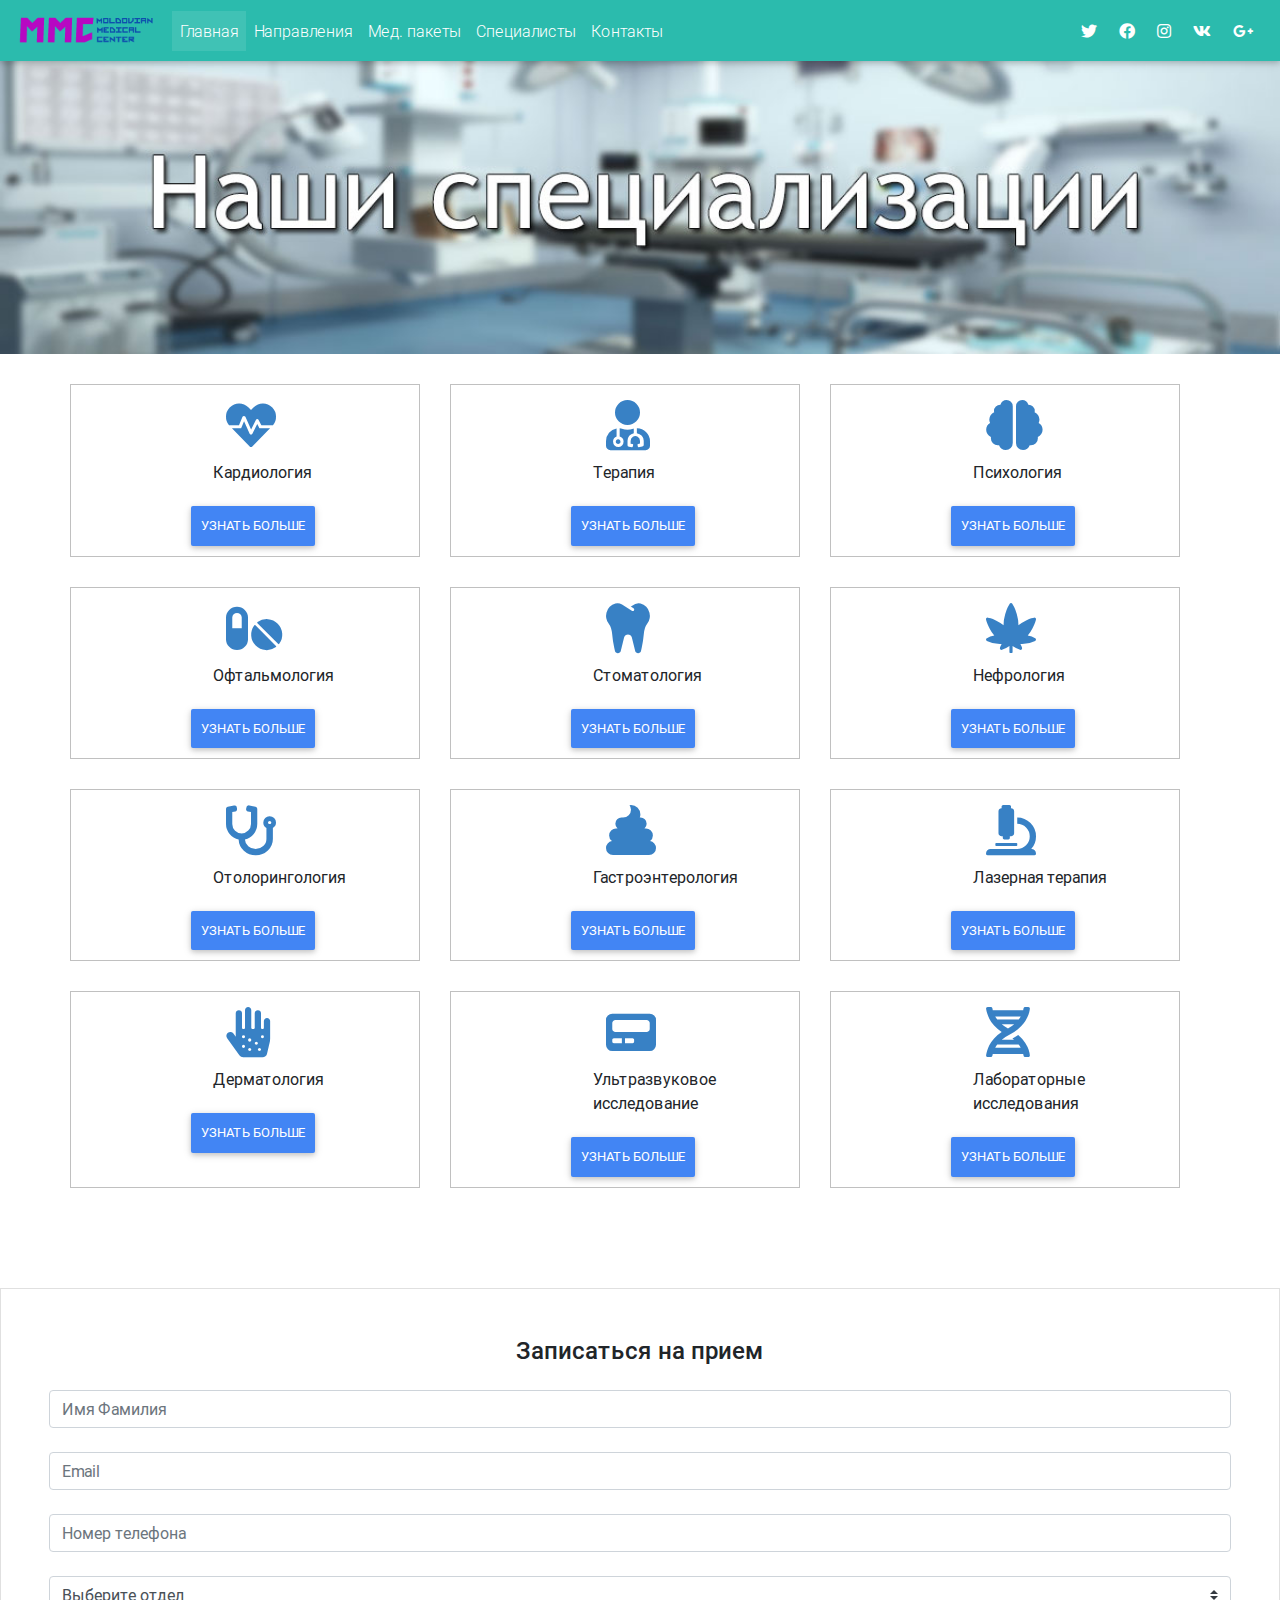
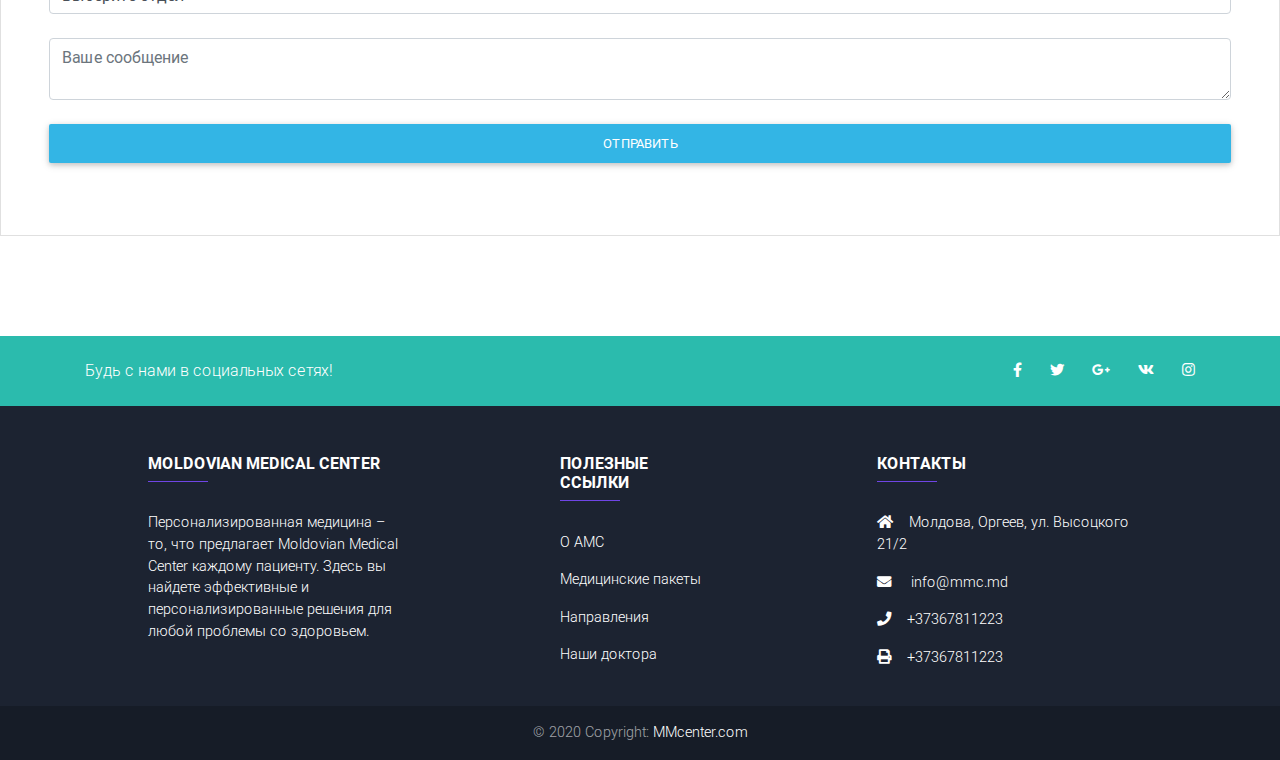
<file: siiite/directions.html>
<!DOCTYPE html>
<html lang="en">
<head>
  <meta charset="UTF-8">
  <meta name="viewport" content="width=device-width, initial-scale=1, shrink-to-fit=no">
  <meta http-equiv="x-ua-compatible" content="ie=edge">
  <title>Material Design for Bootstrap</title>
  <!-- MDB icon -->
  <link rel="icon" href="img/mdb-favicon.ico" type="image/x-icon">
  <!-- Font Awesome -->
  <link rel="stylesheet" href="https://use.fontawesome.com/releases/v5.11.2/css/all.css">
  <!-- Bootstrap core CSS -->
  <link rel="stylesheet" href="css/bootstrap.min.css">
  <!-- Material Design Bootstrap -->
  <link rel="stylesheet" href="css/mdb.min.css">
  <!-- Your custom styles (optional) -->
  <link rel="stylesheet" href="css/style.css">
</head>
<body>

      <header>
        <nav class="mb-1 navbar navbar-expand-lg navbar-dark default-color">
  <a class="navbar-brand" href="index.html"><img src="img/logo.png" height="35"></a>
  <button class="navbar-toggler" type="button" data-toggle="collapse" data-target="#navbarSupportedContent-333"
    aria-controls="navbarSupportedContent-333" aria-expanded="false" aria-label="Toggle navigation">
    <span class="navbar-toggler-icon"></span>
  </button>
  <div class="collapse navbar-collapse" id="navbarSupportedContent-333">
    <ul class="navbar-nav mr-auto">
      <li class="nav-item active">
        <a class="nav-link" href="index.html">Главная</a>
      </li>
      <li class="nav-item">
      <li class="nav-item">
        <a class="nav-link" href="directions.html">Направления</a>
        <span class="sr-only">(current)</span>
      </li>
      <li class="nav-item">
        <a class="nav-link" href="medpak.html">Мед. пакеты</a>
      </li>
      <li class="nav-item">
        <a class="nav-link" href="doctors.html">Специалисты</a>
      </li>
      <li class="nav-item">
        <a class="nav-link" href="#">Контакты</a>
      </li>
      </li>
    </ul>
    <ul class="navbar-nav ml-auto nav-flex-icons">
      <li class="nav-item">
        <a target="_blank" href="https://twitter.com" class="nav-link waves-effect waves-light">
          <i class="fab fa-twitter"></i>
        </a>
      </li>
      <li class="nav-item">
        <a target="_blank" href="https://facebook.com" class="nav-link waves-effect waves-light">
          <i class="fab fa-facebook"></i>
        </a>
      </li>
      <li class="nav-item">
        <a target="_blank" href="https://instagram.com" class="nav-link waves-effect waves-light">
          <i class="fab fa-instagram"></i>
        </a>
      </li>
      <li class="nav-item">
        <a target="_blank" href="https://vk.com" class="nav-link waves-effect waves-light">
          <i class="fab fa-vk"></i>
        </a>
      </li>
      <li class="nav-item">
        <a target="_blank" href="https://gmail.google.com" class="nav-link waves-effect waves-light">
          <i class="fab fa-google-plus-g"></i>
        </a>
      </li>
    </ul>
  </div>
</nav>
      </header>


      <section id="directions">

          <img src="img/directions.jpg">

          <div class="container">

             <div class="row">
        <div class="col-sm">
          <i class="fas fa-heartbeat"></i>
          <p>Кардиология</p>
          <button type="button" class="btn btn-primary" data-toggle="modal" data-target="#basicExampleModal">
          Узнать больше
        </button>
        <!-- Popup -->
        <div class="modal fade text-center" id="basicExampleModal" tabindex="-1" role="dialog" aria-labelledby="exampleModalLabel"
          aria-hidden="true">
          <div class="modal-dialog modal-lg" role="document">
            <div class="modal-content">
              <div class="modal-header">
                <h5 class="modal-title" id="exampleModalLabel">Кардиология</h5>
                <button type="button" class="close" data-dismiss="modal" aria-label="Close">
                  <span aria-hidden="true">&times;</span>
                </button>
              </div>
              <div class="modal-body">
                <span>Отделение кардиологии в Moldovian Medical Center специализируется на диагностике, лечении и профилактике заболеваний сердца и кровеносных сосудов.</span>
                <br><hr>
                <span>
                  В Республике Молдове, как и во всем мире, сердечно-сосудистые заболевания являются главной причиной смертности и инвалидизации населения. Именно поэтому команда American Medical Center включает лучших врачей-кардиологов страны.
                  <br>
                  Элеонора Ватаман – врач-кардиолог с 43-летним опытом работы в области кардиологии, доктор хабилитат медицинских наук, профессор.
                  <br>
                  Людмила Карданюк – врач-кардиолог высшей категории с 43-летним опытом работы, ассистент кафедры кардиологии Государственного университета медицины и фармации имени Н. Тестемицану, обладательница звания «Om emerit».
                </span>
                <hr>
                <h3>СПИСОК УСЛУГ</h3>
                <ul>
                  <li>Электрокардиография (ЭКГ)</li>
                  <li>Лечение аритмии</li>
                  <li>Лечение гипертонии</li>
                  <li>Эхокардиография</li>
                </ul>
              </div>
            </div>
          </div>
        </div>
        <!-- Конец Popup -->
        </div>

        <div class="col-sm">
          <i class="fas fa-user-md"></i>
          <p>Терапия</p>
          <button type="button" class="btn btn-primary" data-toggle="modal" data-target="#basicExampleModal2">
          Узнать больше
        </button>
        <!-- Popup -->
        <div class="modal fade text-center" id="basicExampleModal2" tabindex="-1" role="dialog" aria-labelledby="exampleModalLabel"
          aria-hidden="true">
          <div class="modal-dialog modal-lg" role="document">
            <div class="modal-content">
              <div class="modal-header">
                <h5 class="modal-title" id="exampleModalLabel">Терапия</h5>
                <button type="button" class="close" data-dismiss="modal" aria-label="Close">
                  <span aria-hidden="true">&times;</span>
                </button>
              </div>
              <div class="modal-body">
                <span>
                  Внутренняя медицина - это специальность, которая занимается профилактикой, диагностикой и нехирургическим лечением заболеваний внутренних органов.
                  <br><hr>
                  Специалисты по внутренним болезням, назначенные и терапевты, консультируют и лечат взрослых людей с респираторными, сердечными, пищеварительными, почечными или костно-суставными заболеваниями. Поэтому он является ключевым специалистом в современной медицине, который обладает глубокими знаниями и навыками в нескольких областях медицины. В то же время терапевт должен обладать особыми способностями в постановке правильного диагноза и эффективном лечении соответственно.
                  <br>
                  В Молдавском Медицинском Центре вы можете воспользоваться консультацией самых профессиональных терапевтов. Наши врачи тщательно проанализируют все симптомы заболевания, проведут полное клиническое обследование и при необходимости порекомендуют определенные лабораторные анализы или параклинические исследования, которые могут быть выполнены в клинике.
                </span>
                <br>
                <h3>СПИСОК УСЛУГ</h3>
                <ul>
                  <li>Лечение бронхиальной астмы</li>
                  <li>Лечение аллергических реакций</li>
                  <li>Устранение болей в спине</li>
                  <li>Лечение дыхательных, пневмонических, тонзиллитических заболеваний</li>
                </ul>
              </div>
            </div>
          </div>
        </div>
        <!-- Конец Popup -->
        </div>

        <div class="col-sm">
          <i class="fas fa-brain"></i>
          <p>Психология</p>
          <button type="button" class="btn btn-primary" data-toggle="modal" data-target="#basicExampleModal3">
          Узнать больше
        </button>
        <!-- Popup -->
        <div class="modal fade text-center" id="basicExampleModal3" tabindex="-1" role="dialog" aria-labelledby="exampleModalLabel"
          aria-hidden="true">
          <div class="modal-dialog modal-lg" role="document">
            <div class="modal-content">
              <div class="modal-header">
                <h5 class="modal-title" id="exampleModalLabel">Психология</h5>
                <button type="button" class="close" data-dismiss="modal" aria-label="Close">
                  <span aria-hidden="true">&times;</span>
                </button>
              </div>
              <div class="modal-body">
                <span>
                  Психология - это точная наука о человеческом уме и поведении. Он изучает психические функции и процессы, внутренние и субъективные переживания, такие как мысли, эмоции, сознание, мотивация, восприятие других или личность.
                </span>
                <br><hr>
                <span>
                  Каждый из нас может пережить периоды стресса, грусти, боли или конфликта. Много раз нам трудно понять, можем ли мы преодолеть эти условия в одиночку или нуждаемся в помощи.
                  <br>
                  Поэтому, если вам трудно общаться с другими людьми, вы чувствуете недовольство собственной жизнью, чувствуете себя одиноко, регулярно сталкиваетесь с неконтролируемыми недоразумениями и реакциями, желательно проконсультироваться со специалистом.
                  <br>
                  В Молдавском Медицинском Центре вы можете найти необходимую поддержку. Здесь вам помогут комплексная диагностика и индивидуальное лечение различных психоэмоциональных состояний. Наш психолог может помочь вам понять факторы, которые определяют ваше состояние и принять ваши слабости, а также ваши сильные стороны. Когда вы можете определить свои чувства, легче справляться с трудными ситуациями. Когнитивно-поведенческая, внушающая или расслабляющая психотерапия может способствовать положительным результатам.
                </span>
                <br><hr>
                <h3>СПИСОК УСЛУГ</h3>
                <ul>
                  <li>Депрессия и нейровзоры</li>
                  <li>Панические состояния</li>
                  <li>Вегето-сосудистая дистония</li>
                  <li>Лечение фобий, стрессовых состояний</li>
                </ul>
              </div>
            </div>
          </div>
        </div>
        <!-- Конец Popup -->
        </div>

      </div>

           <div class="row">
        <div class="col-sm">
          <i class="fas fa-pills"></i>
      <p>Офтальмология</p>
      <button type="button" class="btn btn-primary" data-toggle="modal" data-target="#basicExampleModal4">
          Узнать больше
        </button>
        <!-- Popup -->
        <div class="modal fade" id="basicExampleModal4" tabindex="-1" role="dialog" aria-labelledby="exampleModalLabel"
          aria-hidden="true">
          <div class="modal-dialog modal-lg" role="document">
            <div class="modal-content">
              <div class="modal-header">
                <h5 class="modal-title" id="exampleModalLabel">Офтальмология</h5>
                <button type="button" class="close" data-dismiss="modal" aria-label="Close">
                  <span aria-hidden="true">&times;</span>
                </button>
              </div>
              <div class="modal-body">
                <span>
                  Офтальмология — область медицины, изучающая глаз, его анатомию, физиологию и болезни, а также разрабатывающая методы лечения и профилактики глазных болезней.
                </span>
                <br><hr>
                <span>
                  В наши дни сложно встретить человека, который бы не знал о том, что представляет собой офтальмология. В Оргееве эта медицинская отрасль широко востребована в силу того, что живём мы в XXIвеке, эпохе развития электроники, когда глаза находятся в постоянном напряжении. Итак, офтальмология изучает глаз. Из старины к нам пришла поговорка «береги, как зеницу ока». Она говорит о том, что наши предки считали зрачок самым ценным человеческим органом. Вам стоит прислушаться к мудрости предтечей и беречь своё око, которое помогает видеть вам всю красоту окружающего мира, любимых и дорогих людей.
                  <br>
                  Офтальмология не только изучает око в его анатомии и физиологии, она уделяет большое внимание и глазным болезням, постоянно разрабатывая методы их лечения, а также отдавая много времени профилактике глазных болезней. Врач офтальмолог поможет вам «сберечь зеницу ока». Ваша задача вовремя к нему обратиться. 
                  <br>
                  Если вам понадобилась консультация офтальмолога, к вашим услугам медицинский центр MMC. Важнейшим принципом нашей работы является предоставление нашим клиентам всего лучшего, что есть на сегодняшний день в офтальмологии мира. Мы практикуем лечение и профилактику простых и сложных глазных заболеваний.
                </span>
                <br><hr>
                <h3>СПИСОК УСЛУГ</h3>
                <ul>
                  <li>Коррекция зрения по индивидуальным схемам</li>
                  <li>Изготовление лучших в стране контактных линз на заказ</li>
                  <li>Обследования с помощью современного медицинского оборудования</li>
                </ul>
              </div>
            </div>
          </div>
        </div>
        <!-- Конец Popup -->
        </div>
        <div class="col-sm">
          <i class="fas fa-tooth"></i>
          <p>Стоматология</p>
          <button type="button" class="btn btn-primary" data-toggle="modal" data-target="#basicExampleModal5">
          Узнать больше
        </button>
        <!-- Popup -->
        <div class="modal fade" id="basicExampleModal5" tabindex="-1" role="dialog" aria-labelledby="exampleModalLabel"
          aria-hidden="true">
          <div class="modal-dialog modal-lg" role="document">
            <div class="modal-content">
              <div class="modal-header">
                <h5 class="modal-title" id="exampleModalLabel">Стоматология</h5>
                <button type="button" class="close" data-dismiss="modal" aria-label="Close">
                  <span aria-hidden="true">&times;</span>
                </button>
              </div>
              <div class="modal-body">
                <span>
                  Стоматология — область медицины, изучающая зубы, их анатомию, физиологию и болезни, а также разрабатывающая методы лечения и профилактики зубных болезней.
                </span>
                <br><hr>
                <span>
                  В наши дни сложно встретить человека, который бы не знал о том, что представляет собой офтальмология. В Оргееве эта медицинская отрасль широко востребована в силу того, что живём мы в XXIвеке, эпохе развития электроники, когда глаза находятся в постоянном напряжении. Итак, офтальмология изучает глаз. Из старины к нам пришла поговорка «береги, как зеницу ока». Она говорит о том, что наши предки считали зрачок самым ценным человеческим органом. Вам стоит прислушаться к мудрости предтечей и беречь своё око, которое помогает видеть вам всю красоту окружающего мира, любимых и дорогих людей.
                  <br>
                  Стоматология не только изучает око в его анатомии и физиологии, она уделяет большое внимание и глазным болезням, постоянно разрабатывая методы их лечения, а также отдавая много времени профилактике глазных болезней. Врач офтальмолог поможет вам «сберечь зеницу ока». Ваша задача вовремя к нему обратиться. 
                  <br>
                  Если вам понадобилась консультация офтальмолога, к вашим услугам медицинский центр MMC. Важнейшим принципом нашей работы является предоставление нашим клиентам всего лучшего, что есть на сегодняшний день в офтальмологии мира. Мы практикуем лечение и профилактику простых и сложных глазных заболеваний.
                </span>
                <br><hr>
                <h3>СПИСОК УСЛУГ</h3>
                <ul>
                  <li>Отбеливание зубов</li>
                  <li>Изготовление лучших в стране зубных коронок на заказ</li>
                  <li>Выравнимание челюсти новейшими методами</li>
                </ul>
              </div>
            </div>
          </div>
        </div>
        <!-- Конец Popup -->
        </div>
        <div class="col-sm">
          <i class="fas fa-cannabis"></i>
      <p>Нефрология</p>
      <button type="button" class="btn btn-primary" data-toggle="modal" data-target="#basicExampleModal6">
          Узнать больше
        </button>
        <!-- Popup -->
        <div class="modal fade" id="basicExampleModal6" tabindex="-1" role="dialog" aria-labelledby="exampleModalLabel"
          aria-hidden="true">
          <div class="modal-dialog modal-lg" role="document">
            <div class="modal-content">
              <div class="modal-header">
                <h5 class="modal-title" id="exampleModalLabel">Нефрология</h5>
                <button type="button" class="close" data-dismiss="modal" aria-label="Close">
                  <span aria-hidden="true">&times;</span>
                </button>
              </div>
              <div class="modal-body">
                <span>
                  Нефрологическое отделение American Medical Center занимается диагностикой и лечением заболеваний почек. Почки – это парный орган, основное назначение которого – очистка крови и выведение из организма продуктов обмена веществ.
                </span>
                <br><hr>
                <span>
                  Избыток жидкости и токсинов, накапливающихся в результате процессов обмена веществ, выводится из организма, фильтруясь вместе с мочой. Кроме того, почками регулируется кислотно-щелочной баланс, позволяя предотвратить избыточную кислотность крови. Почки также играют важную роль в регуляции артериального давления, вырабатывая гормоны. Гормоны почек, такие как эритропоэтин, контролируют выработку клеток крови в костном мозге.
                  <br>
                  Нарушения в работе почек ведут к негативным изменениям, затрагивающим весь организм. Заболевания почек могут развиваться как медленно и бессимптомно, так и иметь быстрое течение болезни в острой форме и вести к серьезным осложнениям.
                  <br>
                  Своевременная консультация врача-нефролога поможет выявить болезнь на начальной стадии и не допустить развития осложнений.
                </span>
                <br><hr>
                <h3>СПИСОК УСЛУГ</h3>
                <ul>
                  <li>Лечение мочекаменной болезни</li>
                  <li>Лечение пиелонефрита</li>
                  <li>Гломерулонефрит</li>
                  <li>УЗИ мочевой системы</li>
                </ul>
              </div>
            </div>
          </div>
        </div>
        <!-- Конец Popup -->
        </div>
      </div>

           <div class="row">
        <div class="col-sm">
          <i class="fas fa-stethoscope"></i>
      <p>Отолорингология</p>
      <button type="button" class="btn btn-primary" data-toggle="modal" data-target="#basicExampleModal7">
          Узнать больше
        </button>
        <!-- Popup -->
        <div class="modal fade" id="basicExampleModal7" tabindex="-1" role="dialog" aria-labelledby="exampleModalLabel"
          aria-hidden="true">
          <div class="modal-dialog modal-lg" role="document">
            <div class="modal-content">
              <div class="modal-header">
                <h5 class="modal-title" id="exampleModalLabel">Отолорингология</h5>
                <button type="button" class="close" data-dismiss="modal" aria-label="Close">
                  <span aria-hidden="true">&times;</span>
                </button>
              </div>
              <div class="modal-body">
                <span>
                  Отоларингология – раздел медицины, посвященный профилактике, диагностике и лечению заболеваний уха, верхних дыхательных путей и прилегающих областей лица и шеи. Отоларингология лечит заболевания носа, придаточных пазух носа, глотки и гортани.
                </span>
                <br><hr>
                <span>
                  Современное и эффективное лечение ЛОР-заболеваний играет важную роль для поддержания здоровья и правильного функционирования человеческого организма. Болезни ухо-горло-носа способствуют не только ухудшению качества жизни пациента, но и могут способствовать развитию осложнений, которые ухудшают общее состояние здоровья. 
                  <br>
                  В Moldovian Medical Center созданы оптимальные условия для того, чтобы предоставить вам качественную диагностику и лечение болезней уха, горла, носа. Если по ходу обследования возникает необходимость обратиться к специалисту другой области медицины, вы сможете сделать это, не выходя из клиники. 
                  <br>
                  Тщательное обследование пациента при помощи современного аппаратного оснащения позволит оперативно установить точный диагноз и выявить причину заболевания, способствуя подбору максимально эффективного пути лечения для каждого пациента.
                </span>
                <br><hr>
                <h3>СПИСОК УСЛУГ</h3>
                <ul>
                  <li>Лечение вазомоторного ринита</li>
                  <li>Лечение ринита</li>
                  <li>Лечение отита</li>
                  <li>Лечение гайморита</li>
                </ul>
              </div>
            </div>
          </div>
        </div>
        <!-- Конец Popup -->
        </div>
        <div class="col-sm">
          <i class="fas fa-poop"></i>
      <p>Гастроэнтерология</p>
      <button type="button" class="btn btn-primary" data-toggle="modal" data-target="#basicExampleModal8">
          Узнать больше
        </button>
        <!-- Popup -->
        <div class="modal fade" id="basicExampleModal8" tabindex="-1" role="dialog" aria-labelledby="exampleModalLabel"
          aria-hidden="true">
          <div class="modal-dialog modal-lg" role="document">
            <div class="modal-content">
              <div class="modal-header">
                <h5 class="modal-title" id="exampleModalLabel">Гастроэнтерология</h5>
                <button type="button" class="close" data-dismiss="modal" aria-label="Close">
                  <span aria-hidden="true">&times;</span>
                </button>
              </div>
              <div class="modal-body">
                <span>
                  Отделение гастроэнтерологии в Moldovian Medical Center создано для того, чтобы каждый пациент, страдающий от какого-либо заболевания желудочно-кишечного тракта или столкнувшийся с первыми симптомами болезни, смог получить профессиональную медицинскую помощь от ведущих специалистов страны.
                </span>
                <br><hr>
                <span>
                  Благодаря многолетнему опыту врачей-гастроэнтерологов клиники Moldovian Medical Center вы получите консультацию, лечение и рекомендации в случае возникновения любых проблем, связанных со здоровьем пищевода, желудка, двенадцатиперстной, тонкой или толстой кишки, а также печени, желчного пузыря и поджелудочной железы.
                </span>
                <br><hr>
                <h3>СПИСОК УСЛУГ</h3>
                <ul>
                  <li>Лечение язвы желудка и двенадцатиперстной кишки</li>
                  <li>Лечение гастрита</li>
                  <li>Лечение синдрома раздраженного кишечника</li>
                  <li>Лечение лишнего веса или резкой потери веса</li>
                </ul>
              </div>
            </div>
          </div>
        </div>
        <!-- Конец Popup -->
        </div>
        <div class="col-sm">
          <i class="fas fa-microscope"></i>
      <p>Лазерная терапия</p>
      <button type="button" class="btn btn-primary" data-toggle="modal" data-target="#basicExampleModal9">
          Узнать больше
        </button>
        <!-- Popup -->
        <div class="modal fade" id="basicExampleModal9" tabindex="-1" role="dialog" aria-labelledby="exampleModalLabel"
          aria-hidden="true">
          <div class="modal-dialog modal-lg" role="document">
            <div class="modal-content">
              <div class="modal-header">
                <h5 class="modal-title" id="exampleModalLabel">Лазерная терапия</h5>
                <button type="button" class="close" data-dismiss="modal" aria-label="Close">
                  <span aria-hidden="true">&times;</span>
                </button>
              </div>
              <div class="modal-body">
                <span>
                  Лазеротерапия (лазерная терапия, ЛТ, LLLT) являет собой вариант физиотерапии, который заключается в использовании лазерного излучения определенного диапазона. Особенность процедуры заключается в использовании лазера с волной одной длины.
                </span>
                <br><hr>
                <span>
                  Лазерная терапия НИЛИ чаще всего используется для борьбы с кожными болезнями. Воздействие лазера способствует восстановлению кожи, удаляет отеки и неприятные ощущения, стимулирует обмен веществ. Кроме этого, лазерное излучение способствует заживлению ран, улучшает циркуляцию крови, увеличивает скорость движения крови, лазер препятствует развитию различных заболеваний.

                  Низкоинтенсивное лазерное излучение в современной медицине используется для лечения красного плоского лишая, крапивницы, фурункулов, васкулитов, инфицированных ран, дерматозов и многих других недугов. Воздействуя на кожу, НИЛИ оказывает антибактериальное воздействие, удаляет воспаление, нормализует кожный иммунитет, лазер снижает появление свободных радикалов, борется с зудом, снижает чувствительность кожи.


                </span>
                <br><hr>
                <h3>СПИСОК УСЛУГ</h3>
                <ul>
                  <li>Заболевания опорно-двигательной системы (межпозвоночная грыжа, протрузии межпозвоночных дисков, пяточные шпоры).</li>
                  <li>Заболевания суставов</li>
                  <li>ЛОР-болезни</li>
                  <li>Сосудистые заболевания (мигрень, энцефалопатия, головокружения, рассеянность)</li>
                </ul>
              </div>
            </div>
          </div>
        </div>
        <!-- Конец Popup -->
        </div>
      </div>

           <div class="row">
        <div class="col-sm">
          <i class="fas fa-allergies"></i>
      <p>Дерматология</p>
      <button type="button" class="btn btn-primary" data-toggle="modal" data-target="#basicExampleModal10">
          Узнать больше
        </button>
        <!-- Popup -->
        <div class="modal fade" id="basicExampleModal10" tabindex="-1" role="dialog" aria-labelledby="exampleModalLabel"
          aria-hidden="true">
          <div class="modal-dialog modal-lg" role="document">
            <div class="modal-content">
              <div class="modal-header">
                <h5 class="modal-title" id="exampleModalLabel">Дерматология</h5>
                <button type="button" class="close" data-dismiss="modal" aria-label="Close">
                  <span aria-hidden="true">&times;</span>
                </button>
              </div>
              <div class="modal-body">
                <span>
                  
                </span>
                <br>
                <span>
                  
                </span>
                <br><hr>
                <h3></h3>
              </div>
            </div>
          </div>
        </div>
        <!-- Конец Popup -->
        </div>
        <div class="col-sm">
          <i class="fas fa-pager"></i>
      <p>Ультразвуковое исследование</p>
      <button type="button" class="btn btn-primary" data-toggle="modal" data-target="#basicExampleModal11">
          Узнать больше
        </button>
        <!-- Popup -->
        <div class="modal fade" id="basicExampleModal11" tabindex="-1" role="dialog" aria-labelledby="exampleModalLabel"
          aria-hidden="true">
          <div class="modal-dialog modal-lg" role="document">
            <div class="modal-content">
              <div class="modal-header">
                <h5 class="modal-title" id="exampleModalLabel">Ультразвуковое исследование</h5>
                <button type="button" class="close" data-dismiss="modal" aria-label="Close">
                  <span aria-hidden="true">&times;</span>
                </button>
              </div>
              <div class="modal-body">
                <span>
                  
                </span>
                <br>
                <span>
                  
                </span>
                <br><hr>
                <h3></h3>
              </div>
            </div>
          </div>
        </div>
        <!-- Конец Popup -->
        </div>
        <div class="col-sm">
          <i class="fas fa-dna"></i>
    <p>Лабораторные исследования</p>
    <button type="button" class="btn btn-primary" data-toggle="modal" data-target="#basicExampleModal12">
          Узнать больше
        </button>
        <!-- Popup -->
        <div class="modal fade" id="basicExampleModal12" tabindex="-1" role="dialog" aria-labelledby="exampleModalLabel"
          aria-hidden="true">
          <div class="modal-dialog modal-lg" role="document">
            <div class="modal-content">
              <div class="modal-header">
                <h5 class="modal-title" id="exampleModalLabel">Лабораторные исследования</h5>
                <button type="button" class="close" data-dismiss="modal" aria-label="Close">
                  <span aria-hidden="true">&times;</span>
                </button>
              </div>
              <div class="modal-body">
                <span>
                  
                </span>
                <br>
                <span>
                  
                </span>
                <br><hr>
                <h3></h3>
              </div>
            </div>
          </div>
        </div>
        <!-- Конец Popup -->
        </div>
      </div>

          </div>

      </section>

      <section id="priem">
        
        <form class="border border-light p-5">

    <p class="h4 mb-4 text-center">Записаться на прием</p>

    <input type="text" id="defaultLoginFormEmail" class="form-control mb-4" placeholder="Имя Фамилия">

    <input type="email" id="defaultLoginFormPassword" class="form-control mb-4" placeholder="Email">

    <input type="text" id="textInput" class="form-control mb-4" placeholder="Номер телефона">

    <select class="browser-default custom-select mb-4" id="select">
        <option value="" disabled="" selected="">Выберите отдел</option>
        <option value="1">Кардиология</option>
        <option value="2">Терапия</option>
        <option value="3">Психология</option>
        <option value="4">Офтальмология</option>
        <option value="5">Стоматология</option>
        <option value="6">Нефрология</option>
        <option value="7">Отоларингология</option>
        <option value="8">Гастроэнтерология</option>
        <option value="9">Ультразвуковые исследования</option>
        <option value="10">Дерматология</option>
        <option value="11">Лазерная терапия</option>
        <option value="12">Лабораторные исследования</option>
    </select>

    <textarea id="textarea" class="form-control mb-4" placeholder="Ваше сообщение"></textarea>
    

    <button class="btn btn-info btn-block my-4" type="submit">Отправить</button>

   
</form>

      </section>


        <!-- Footer -->
<footer class="page-footer font-small unique-color-dark">

  <div style="background-color: #2bbbad;">
    <div class="container">

      <!-- Grid row-->
      <div class="row py-4 d-flex align-items-center">

        <!-- Grid column -->
        <div class="col-md-6 col-lg-5 text-center text-md-left mb-4 mb-md-0">
          <h6 class="mb-0">Будь с нами в социальных сетях!</h6>
        </div>
        <!-- Grid column -->

        <!-- Grid column -->
        <div class="col-md-6 col-lg-7 text-center text-md-right">

          <!-- Facebook -->
          <a href="https://facebook.com/" target="_blank" class="fb-ic">
            <i class="fab fa-facebook-f white-text mr-4"> </i>
          </a>
          <!-- Twitter -->
          <a href="https://twitter.com/" target="_blank" class="tw-ic">
            <i class="fab fa-twitter white-text mr-4"> </i>
          </a>
          <!-- Google +-->
          <a href="https://gmail.google.com/" target="_blank" class="gplus-ic">
            <i class="fab fa-google-plus-g white-text mr-4"> </i>
          </a>
          <!--VK -->
          <a href="https://vk.com/" target="_blank" class="li-ic">
            <i class="fab fa-vk white-text mr-4"> </i>
          </a>
          <!--Instagram-->
          <a href="https://instagram.com/" target="_blank" class="ins-ic">
            <i class="fab fa-instagram white-text"> </i>
          </a>

        </div>
        <!-- Grid column -->

      </div>
      <!-- Grid row-->

    </div>
  </div>

  <!-- Footer Links -->
  <div class="container text-center text-md-left mt-5">

    <!-- Grid row -->
    <div class="row mt-3">

      <!-- Grid column -->
      <div class="col-md-3 col-lg-4 col-xl-3 mx-auto mb-4">

        <!-- Content -->
        <h6 class="text-uppercase font-weight-bold">Moldovian Medical Center</h6>
        <hr class="deep-purple accent-2 mb-4 mt-0 d-inline-block mx-auto" style="width: 60px;">
        <p>Персонализированная медицина – то, что предлагает Moldovian Medical Center каждому пациенту.

        Здесь вы найдете эффективные и персонализированные решения для любой проблемы со здоровьем.

</p>

      </div>
      <!-- Grid column -->

      <!-- Grid column -->
      <div class="col-md-2 col-lg-2 col-xl-2 mx-auto mb-4">

        <!-- Links -->
        <h6 class="text-uppercase font-weight-bold">Полезные ссылки</h6>
        <hr class="deep-purple accent-2 mb-4 mt-0 d-inline-block mx-auto" style="width: 60px;">
        <p>
          <a href="#about">O AMC</a>
        </p>
        <p>
          <a href="medpak/medpak.html">Медицинские пакеты</a>
        </p>
        <p>
          <a href="directions/directions.html">Направления</a>
        </p>
        <p>
          <a href="doctors/doctors.html">Наши доктора</a>
        </p>

      </div>
      <!-- Grid column -->

      <!-- Grid column -->
      <div class="col-md-4 col-lg-3 col-xl-3 mx-auto mb-md-0 mb-4">

        <!-- Links -->
        <h6 class="text-uppercase font-weight-bold">Контакты</h6>
        <hr class="deep-purple accent-2 mb-4 mt-0 d-inline-block mx-auto" style="width: 60px;">
        <p>
          <i class="fas fa-home mr-3"></i>Молдова, Оргеев, ул. Высоцкого 21/2</p>
        <p>
          <i class="fas fa-envelope mr-3"></i> info@mmc.md</p>
        <p>
          <i class="fas fa-phone mr-3"></i>+37367811223</p>
        <p>
          <i class="fas fa-print mr-3"></i>+37367811223</p>

      </div>
      <!-- Grid column -->

    </div>
    <!-- Grid row -->

  </div>
  <!-- Footer Links -->

  <!-- Copyright -->
  <div class="footer-copyright text-center py-3">© 2020 Copyright:
    <a href="https://github.com/usarb/ppw.2019/"> MMcenter.com</a>
  </div>
  <!-- Copyright -->

</footer>
<!-- Footer -->







  <!-- jQuery -->
  <script type="text/javascript" src="js/jquery.min.js"></script>
  <!-- Bootstrap tooltips -->
  <script type="text/javascript" src="js/popper.min.js"></script>
  <!-- Bootstrap core JavaScript -->
  <script type="text/javascript" src="js/bootstrap.min.js"></script>
  <!-- MDB core JavaScript -->
  <script type="text/javascript" src="js/mdb.min.js"></script>

</body>
</html>
</file>
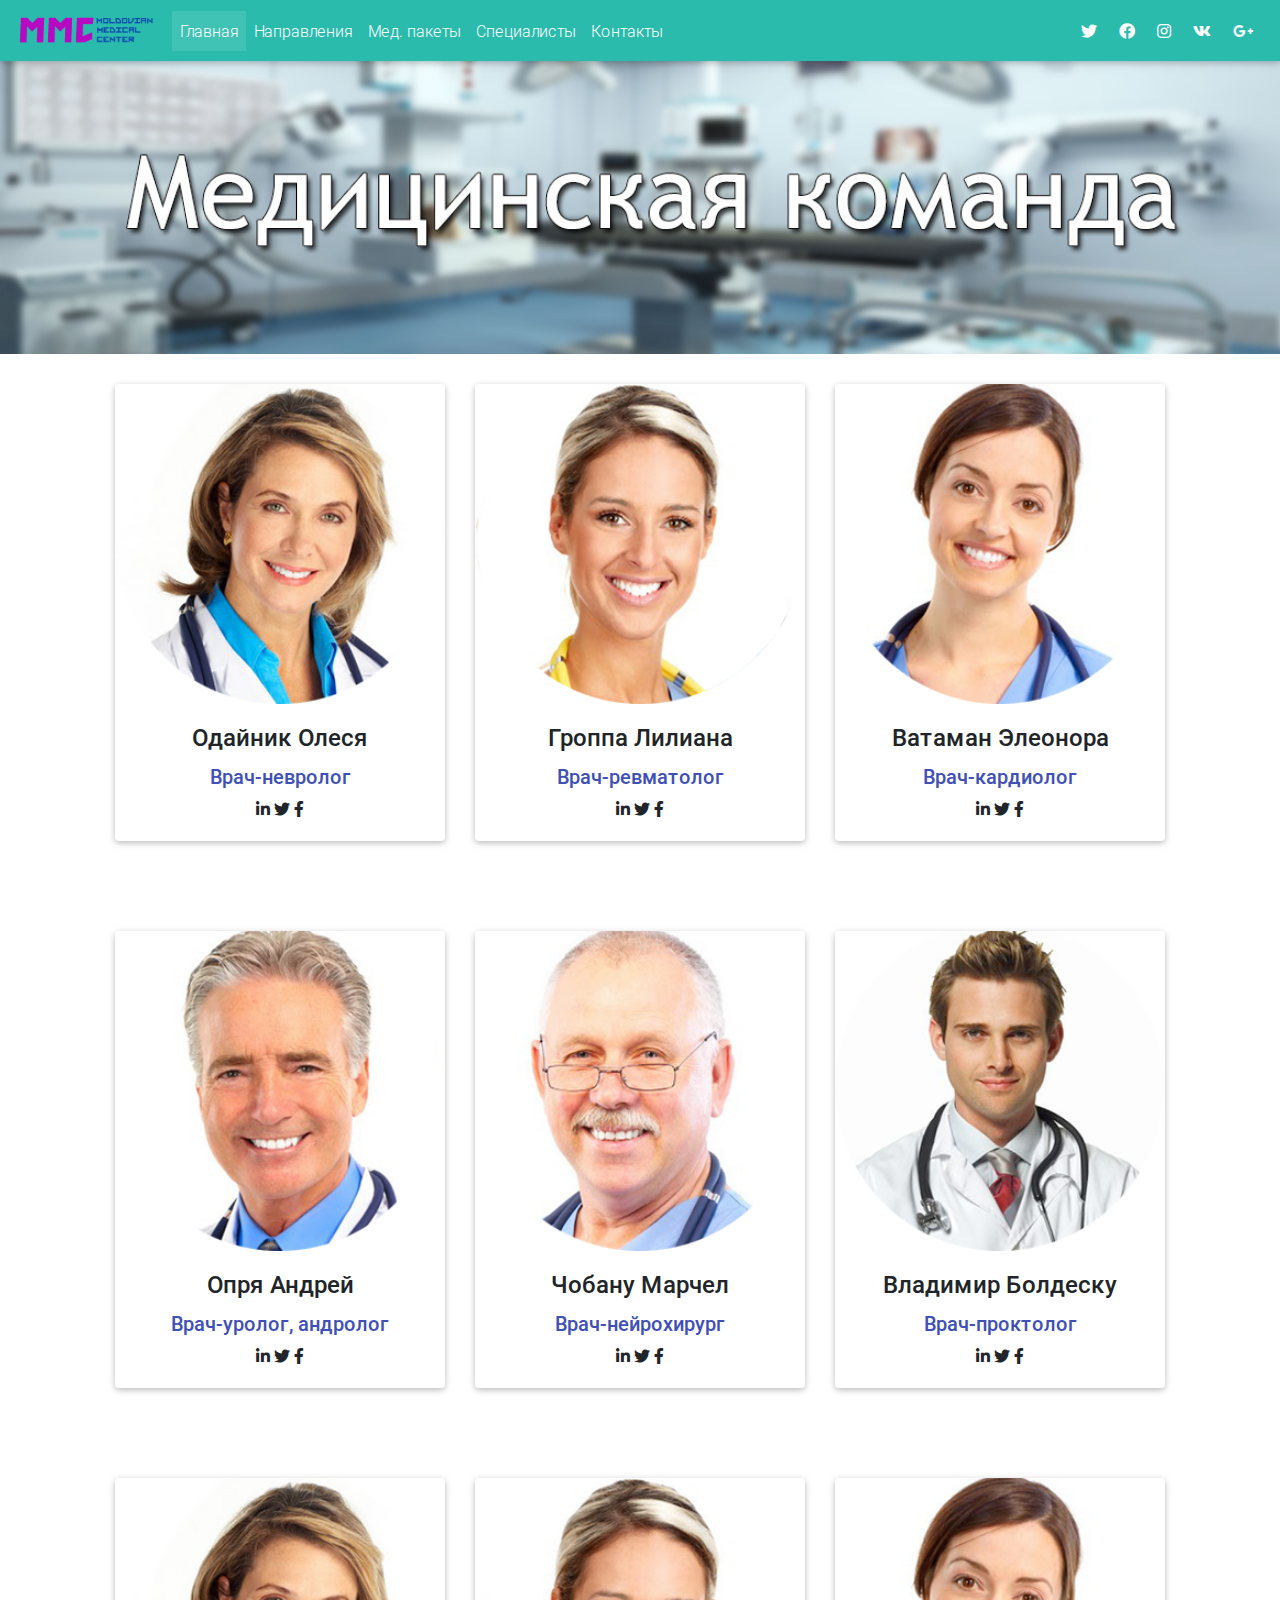
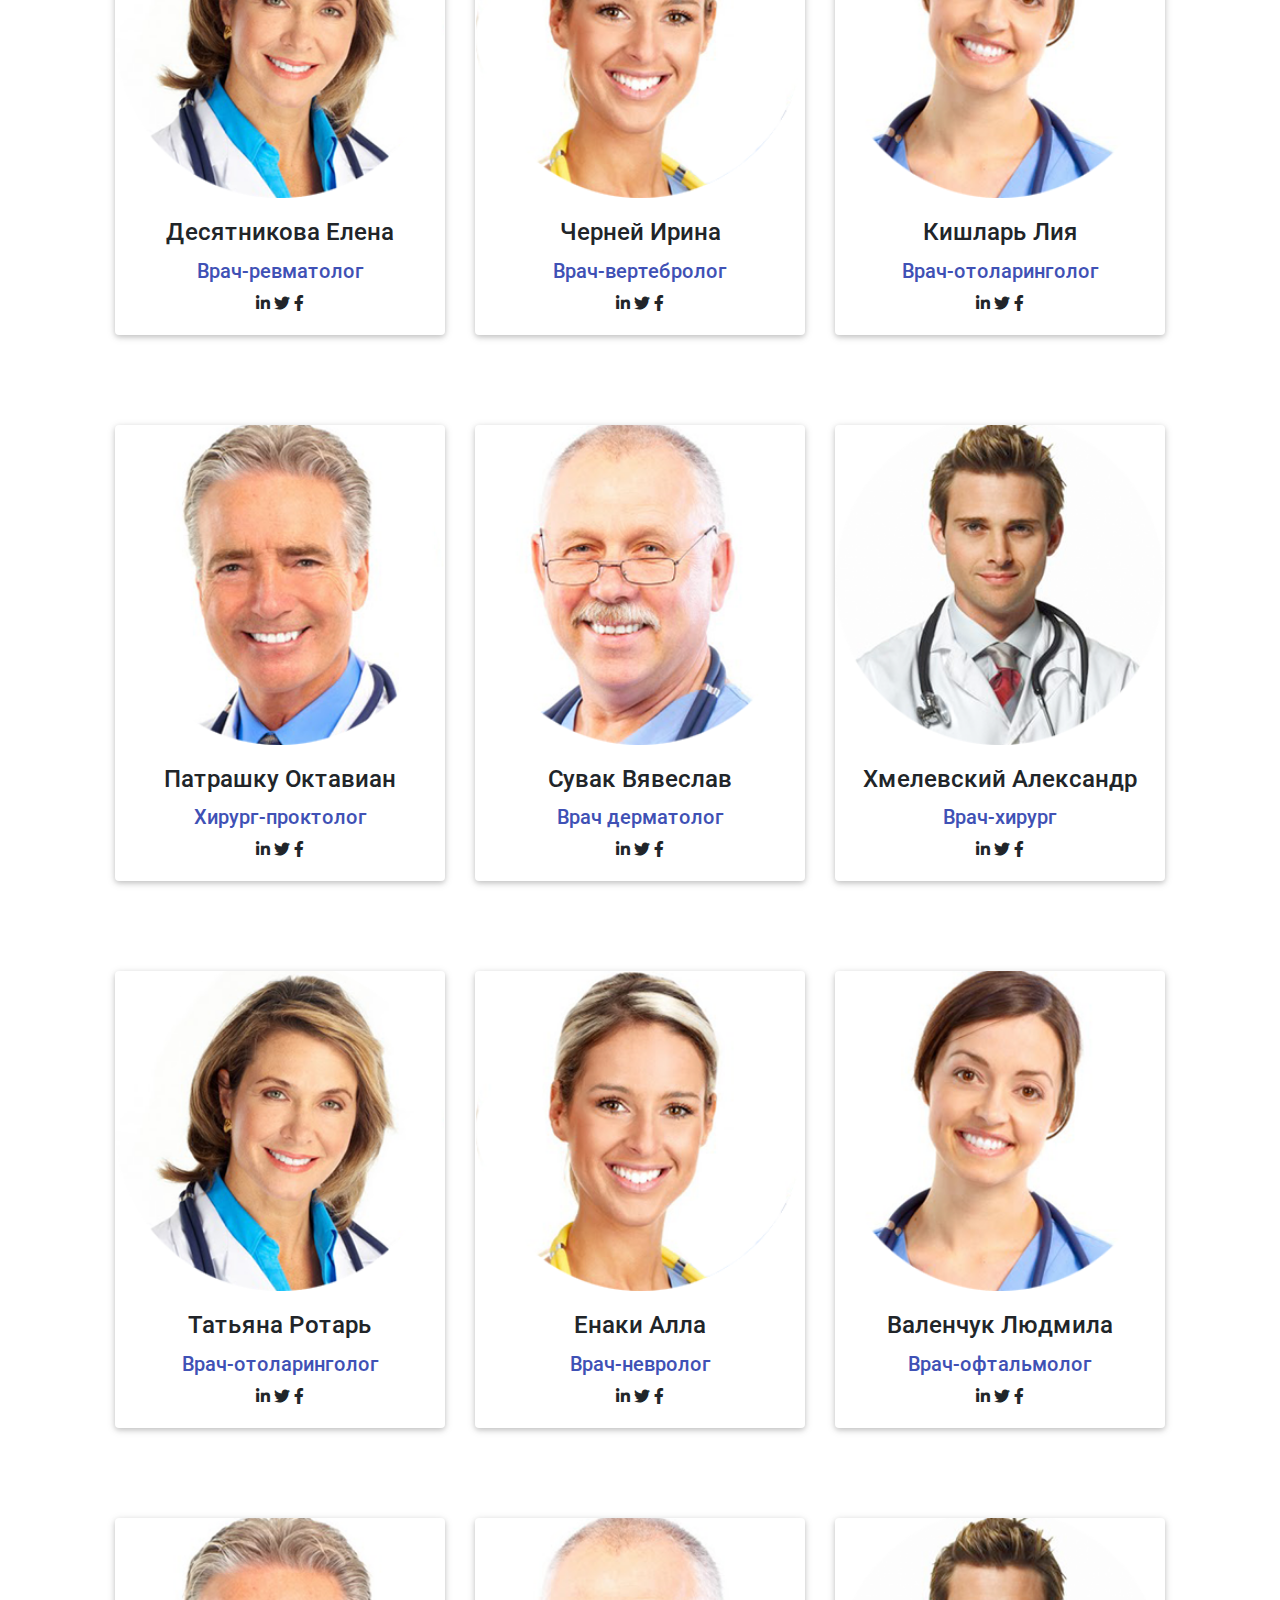
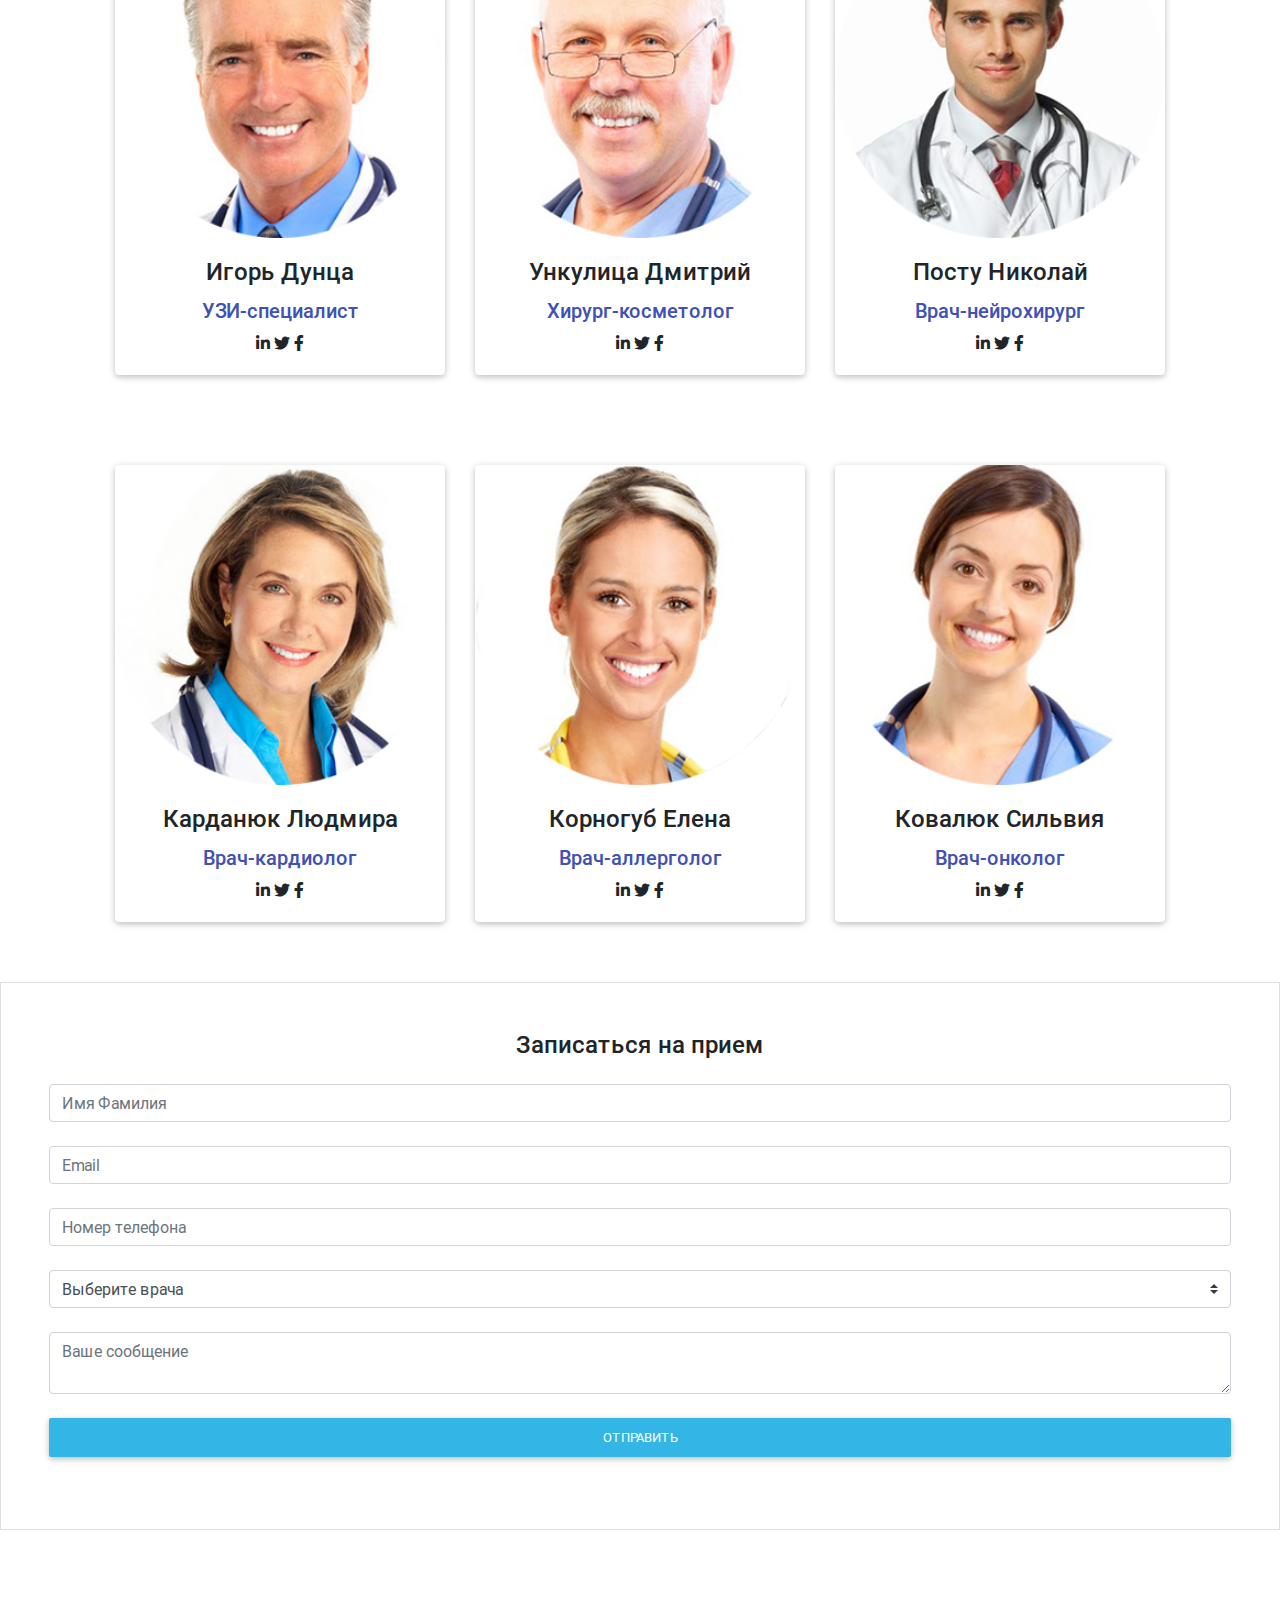
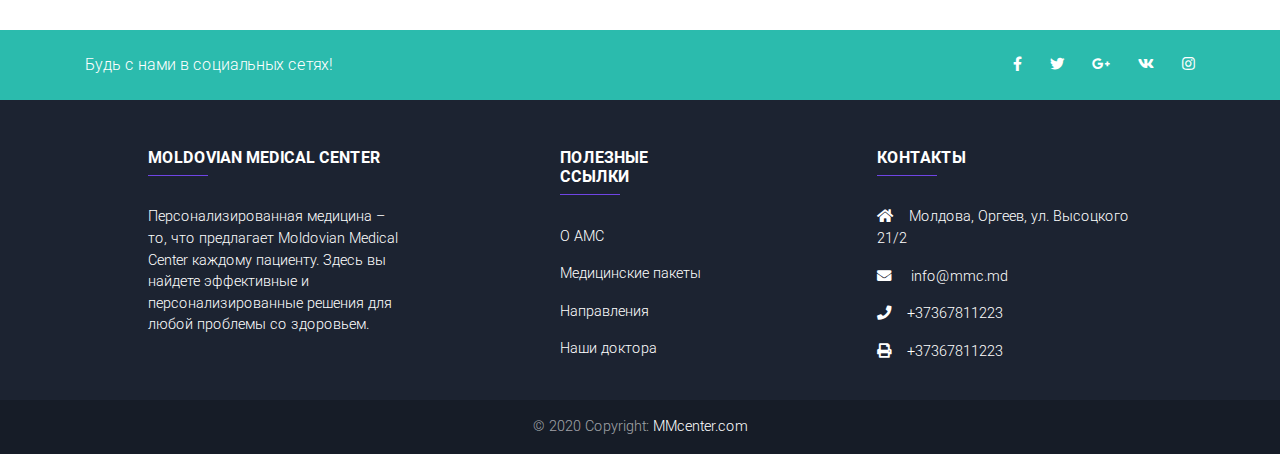
<file: siiite/doctors.html>
<!DOCTYPE html>
<html lang="en">
<head>
  <meta charset="UTF-8">
  <meta name="viewport" content="width=device-width, initial-scale=1, shrink-to-fit=no">
  <meta http-equiv="x-ua-compatible" content="ie=edge">
  <title>Material Design for Bootstrap</title>
  <!-- MDB icon -->
  <link rel="icon" href="img/mdb-favicon.ico" type="image/x-icon">
  <!-- Font Awesome -->
  <link rel="stylesheet" href="https://use.fontawesome.com/releases/v5.11.2/css/all.css">
  <!-- Bootstrap core CSS -->
  <link rel="stylesheet" href="css/bootstrap.min.css">
  <!-- Material Design Bootstrap -->
  <link rel="stylesheet" href="css/mdb.min.css">
  <!-- Your custom styles (optional) -->
  <link rel="stylesheet" href="css/style.css">
</head>
<body>

      <header>
        <nav class="mb-1 navbar navbar-expand-lg navbar-dark default-color">
  <a class="navbar-brand" href="index.html"><img src="img/logo.png" height="35"></a>
  <button class="navbar-toggler" type="button" data-toggle="collapse" data-target="#navbarSupportedContent-333"
    aria-controls="navbarSupportedContent-333" aria-expanded="false" aria-label="Toggle navigation">
    <span class="navbar-toggler-icon"></span>
  </button>
  <div class="collapse navbar-collapse" id="navbarSupportedContent-333">
    <ul class="navbar-nav mr-auto">
      <li class="nav-item active">
        <a class="nav-link" href="index.html">Главная</a>
      </li>
      <li class="nav-item">
      <li class="nav-item">
        <a class="nav-link" href="directions.html">Направления</a>
      </li>
      <li class="nav-item">
        <a class="nav-link" href="medpak.html">Мед. пакеты</a>
      </li>
      <li class="nav-item">
        <a class="nav-link" href="doctors.html">Специалисты</a>
        <span class="sr-only">(current)</span>
      </li>
      <li class="nav-item">
        <a class="nav-link" href="contacts.html">Контакты</a>
      </li>
      </li>
    </ul>
    <ul class="navbar-nav ml-auto nav-flex-icons">
      <li class="nav-item">
        <a target="_blank" href="https://twitter.com" class="nav-link waves-effect waves-light">
          <i class="fab fa-twitter"></i>
        </a>
      </li>
      <li class="nav-item">
        <a target="_blank" href="https://facebook.com" class="nav-link waves-effect waves-light">
          <i class="fab fa-facebook"></i>
        </a>
      </li>
      <li class="nav-item">
        <a target="_blank" href="https://instagram.com" class="nav-link waves-effect waves-light">
          <i class="fab fa-instagram"></i>
        </a>
      </li>
      <li class="nav-item">
        <a target="_blank" href="https://vk.com" class="nav-link waves-effect waves-light">
          <i class="fab fa-vk"></i>
        </a>
      </li>
      <li class="nav-item">
        <a target="_blank" href="https://gmail.google.com" class="nav-link waves-effect waves-light">
          <i class="fab fa-google-plus-g"></i>
        </a>
      </li>
    </ul>
  </div>
</nav>
      </header>


      <section id="doctors">
        <img src="img/doctors.jpg">

        <div class="container">

         <!-- Grid row -->
<div class="row">

  <!-- Grid column -->
  <div class="col-lg-4 col-md-12">

    <!--Card Wider-->
    <div class="card card-cascade wider">

      <!--Card image-->
      <div class="view view-cascade overlay">
        <img src="img/doctor1.png" class="card-img-top"
          alt="wider">
        <a href="#!">
          <div class="mask rgba-white-slight"></div>
        </a>
      </div>
      <!--/Card image-->

      <!--Card content-->
      <div class="card-body card-body-cascade text-center">
        <!--Title-->
        <h4 class="card-title"><strong>Одайник Олеся</strong></h4>
        <h5 class="indigo-text"><strong>Врач-невролог</strong></h5>

        <!--Linkedin-->
        <a class="icons-sm li-ic"><i class="fab fa-linkedin-in"> </i></a>
        <!--Twitter-->
        <a class="icons-sm tw-ic"><i class="fab fa-twitter"> </i></a>
        <!--Dribbble-->
        <a class="icons-sm fb-ic"><i class="fab fa-facebook-f"> </i></a>

      </div>
      <!--/.Card content-->

    </div>
    <!--/.Card Wider-->

  </div>
  <!-- Grid column -->

 <!-- Grid column -->
  <div class="col-lg-4 col-md-12">

    <!--Card Wider-->
    <div class="card card-cascade wider">

      <!--Card image-->
      <div class="view view-cascade overlay">
        <img src="img/doctor2.png" class="card-img-top"
          alt="wider">
        <a href="#!">
          <div class="mask rgba-white-slight"></div>
        </a>
      </div>
      <!--/Card image-->

      <!--Card content-->
      <div class="card-body card-body-cascade text-center">
        <!--Title-->
        <h4 class="card-title"><strong>Гроппа Лилиана</strong></h4>
        <h5 class="indigo-text"><strong>Врач-ревматолог</strong></h5>

        <!--Linkedin-->
        <a class="icons-sm li-ic"><i class="fab fa-linkedin-in"> </i></a>
        <!--Twitter-->
        <a class="icons-sm tw-ic"><i class="fab fa-twitter"> </i></a>
        <!--Dribbble-->
        <a class="icons-sm fb-ic"><i class="fab fa-facebook-f"> </i></a>

      </div>
      <!--/.Card content-->

    </div>
    <!--/.Card Wider-->

  </div>
  <!-- Grid column -->

  <!-- Grid column -->
  <div class="col-lg-4 col-md-12">

    <!--Card Wider-->
    <div class="card card-cascade wider">

      <!--Card image-->
      <div class="view view-cascade overlay">
        <img src="img/doctor3.png" class="card-img-top"
          alt="wider">
        <a href="#!">
          <div class="mask rgba-white-slight"></div>
        </a>
      </div>
      <!--/Card image-->

      <!--Card content-->
      <div class="card-body card-body-cascade text-center">
        <!--Title-->
        <h4 class="card-title"><strong>Ватаман Элеонора</strong></h4>
        <h5 class="indigo-text"><strong>Врач-кардиолог</strong></h5>

        <!--Linkedin-->
        <a class="icons-sm li-ic"><i class="fab fa-linkedin-in"> </i></a>
        <!--Twitter-->
        <a class="icons-sm tw-ic"><i class="fab fa-twitter"> </i></a>
        <!--Dribbble-->
        <a class="icons-sm fb-ic"><i class="fab fa-facebook-f"> </i></a>

      </div>
      <!--/.Card content-->

    </div>
    <!--/.Card Wider-->

  </div>
  <!-- Grid column -->

</div>
<!-- Grid row -->

          <!-- Grid row -->
<div class="row">

  <!-- Grid column -->
  <div class="col-lg-4 col-md-12">

    <!--Card Wider-->
    <div class="card card-cascade wider">

      <!--Card image-->
      <div class="view view-cascade overlay">
        <img src="img/doctor4.png" class="card-img-top"
          alt="wider">
        <a href="#!">
          <div class="mask rgba-white-slight"></div>
        </a>
      </div>
      <!--/Card image-->

      <!--Card content-->
      <div class="card-body card-body-cascade text-center">
        <!--Title-->
        <h4 class="card-title"><strong>Опря Андрей</strong></h4>
        <h5 class="indigo-text"><strong>Врач-уролог, андролог</strong></h5>


        <!--Linkedin-->
        <a class="icons-sm li-ic"><i class="fab fa-linkedin-in"> </i></a>
        <!--Twitter-->
        <a class="icons-sm tw-ic"><i class="fab fa-twitter"> </i></a>
        <!--Dribbble-->
        <a class="icons-sm fb-ic"><i class="fab fa-facebook-f"> </i></a>

      </div>
      <!--/.Card content-->

    </div>
    <!--/.Card Wider-->

  </div>
  <!-- Grid column -->

 <!-- Grid column -->
  <div class="col-lg-4 col-md-12">

    <!--Card Wider-->
    <div class="card card-cascade wider">

      <!--Card image-->
      <div class="view view-cascade overlay">
        <img src="img/doctor5.png" class="card-img-top"
          alt="wider">
        <a href="#!">
          <div class="mask rgba-white-slight"></div>
        </a>
      </div>
      <!--/Card image-->

      <!--Card content-->
      <div class="card-body card-body-cascade text-center">
        <!--Title-->
        <h4 class="card-title"><strong>Чобану Марчел</strong></h4>
        <h5 class="indigo-text"><strong>Врач-нейрохирург</strong></h5>


        <!--Linkedin-->
        <a class="icons-sm li-ic"><i class="fab fa-linkedin-in"> </i></a>
        <!--Twitter-->
        <a class="icons-sm tw-ic"><i class="fab fa-twitter"> </i></a>
        <!--Dribbble-->
        <a class="icons-sm fb-ic"><i class="fab fa-facebook-f"> </i></a>

      </div>
      <!--/.Card content-->

    </div>
    <!--/.Card Wider-->

  </div>
  <!-- Grid column -->

  <!-- Grid column -->
  <div class="col-lg-4 col-md-12">

    <!--Card Wider-->
    <div class="card card-cascade wider">

      <!--Card image-->
      <div class="view view-cascade overlay">
        <img src="img/doctor6.png" class="card-img-top"
          alt="wider">
        <a href="#!">
          <div class="mask rgba-white-slight"></div>
        </a>
      </div>
      <!--/Card image-->

      <!--Card content-->
      <div class="card-body card-body-cascade text-center">
        <!--Title-->
        <h4 class="card-title"><strong>Владимир Болдеску</strong></h4>
        <h5 class="indigo-text"><strong>Врач-проктолог</strong></h5>



        <!--Linkedin-->
        <a class="icons-sm li-ic"><i class="fab fa-linkedin-in"> </i></a>
        <!--Twitter-->
        <a class="icons-sm tw-ic"><i class="fab fa-twitter"> </i></a>
        <!--Dribbble-->
        <a class="icons-sm fb-ic"><i class="fab fa-facebook-f"> </i></a>

      </div>
      <!--/.Card content-->

    </div>
    <!--/.Card Wider-->

  </div>
  <!-- Grid column -->

</div>
<!-- Grid row -->

          <!-- Grid row -->
<div class="row">

  <!-- Grid column -->
  <div class="col-lg-4 col-md-12">

    <!--Card Wider-->
    <div class="card card-cascade wider">

      <!--Card image-->
      <div class="view view-cascade overlay">
        <img src="img/doctor1.png" class="card-img-top"
          alt="wider">
        <a href="#!">
          <div class="mask rgba-white-slight"></div>
        </a>
      </div>
      <!--/Card image-->

      <!--Card content-->
      <div class="card-body card-body-cascade text-center">
        <!--Title-->
        <h4 class="card-title"><strong>Десятникова Елена</strong></h4>
        <h5 class="indigo-text"><strong>Врач-ревматолог</strong></h5>

        <!--Linkedin-->
        <a class="icons-sm li-ic"><i class="fab fa-linkedin-in"> </i></a>
        <!--Twitter-->
        <a class="icons-sm tw-ic"><i class="fab fa-twitter"> </i></a>
        <!--Dribbble-->
        <a class="icons-sm fb-ic"><i class="fab fa-facebook-f"> </i></a>

      </div>
      <!--/.Card content-->

    </div>
    <!--/.Card Wider-->

  </div>
  <!-- Grid column -->

 <!-- Grid column -->
  <div class="col-lg-4 col-md-12">

    <!--Card Wider-->
    <div class="card card-cascade wider">

      <!--Card image-->
      <div class="view view-cascade overlay">
        <img src="img/doctor2.png" class="card-img-top"
          alt="wider">
        <a href="#!">
          <div class="mask rgba-white-slight"></div>
        </a>
      </div>
      <!--/Card image-->

      <!--Card content-->
      <div class="card-body card-body-cascade text-center">
        <!--Title-->
        <h4 class="card-title"><strong>Черней Ирина</strong></h4>
        <h5 class="indigo-text"><strong>Врач-вертебролог</strong></h5>


        <!--Linkedin-->
        <a class="icons-sm li-ic"><i class="fab fa-linkedin-in"> </i></a>
        <!--Twitter-->
        <a class="icons-sm tw-ic"><i class="fab fa-twitter"> </i></a>
        <!--Dribbble-->
        <a class="icons-sm fb-ic"><i class="fab fa-facebook-f"> </i></a>

      </div>
      <!--/.Card content-->

    </div>
    <!--/.Card Wider-->

  </div>
  <!-- Grid column -->

  <!-- Grid column -->
  <div class="col-lg-4 col-md-12">

    <!--Card Wider-->
    <div class="card card-cascade wider">

      <!--Card image-->
      <div class="view view-cascade overlay">
        <img src="img/doctor3.png" class="card-img-top"
          alt="wider">
        <a href="#!">
          <div class="mask rgba-white-slight"></div>
        </a>
      </div>
      <!--/Card image-->

      <!--Card content-->
      <div class="card-body card-body-cascade text-center">
        <!--Title-->
        <h4 class="card-title"><strong>Кишларь Лия</strong></h4>
        <h5 class="indigo-text"><strong>Врач-отоларинголог</strong></h5>

        <!--Linkedin-->
        <a class="icons-sm li-ic"><i class="fab fa-linkedin-in"> </i></a>
        <!--Twitter-->
        <a class="icons-sm tw-ic"><i class="fab fa-twitter"> </i></a>
        <!--Dribbble-->
        <a class="icons-sm fb-ic"><i class="fab fa-facebook-f"> </i></a>

      </div>
      <!--/.Card content-->

    </div>
    <!--/.Card Wider-->

  </div>
  <!-- Grid column -->

</div>
<!-- Grid row -->

          <!-- Grid row -->
<div class="row">

  <!-- Grid column -->
  <div class="col-lg-4 col-md-12">

    <!--Card Wider-->
    <div class="card card-cascade wider">

      <!--Card image-->
      <div class="view view-cascade overlay">
        <img src="img/doctor4.png" class="card-img-top"
          alt="wider">
        <a href="#!">
          <div class="mask rgba-white-slight"></div>
        </a>
      </div>
      <!--/Card image-->

      <!--Card content-->
      <div class="card-body card-body-cascade text-center">
        <!--Title-->
        <h4 class="card-title"><strong>Патрашку Октавиан</strong></h4>
        <h5 class="indigo-text"><strong>Хирург-проктолог</strong></h5>

        <!--Linkedin-->
        <a class="icons-sm li-ic"><i class="fab fa-linkedin-in"> </i></a>
        <!--Twitter-->
        <a class="icons-sm tw-ic"><i class="fab fa-twitter"> </i></a>
        <!--Dribbble-->
        <a class="icons-sm fb-ic"><i class="fab fa-facebook-f"> </i></a>

      </div>
      <!--/.Card content-->

    </div>
    <!--/.Card Wider-->

  </div>
  <!-- Grid column -->

 <!-- Grid column -->
  <div class="col-lg-4 col-md-12">

    <!--Card Wider-->
    <div class="card card-cascade wider">

      <!--Card image-->
      <div class="view view-cascade overlay">
        <img src="img/doctor5.png" class="card-img-top"
          alt="wider">
        <a href="#!">
          <div class="mask rgba-white-slight"></div>
        </a>
      </div>
      <!--/Card image-->

      <!--Card content-->
      <div class="card-body card-body-cascade text-center">
        <!--Title-->
        <h4 class="card-title"><strong>Сувак Вявеслав</strong></h4>
        <h5 class="indigo-text"><strong>Врач дерматолог</strong></h5>


        <!--Linkedin-->
        <a class="icons-sm li-ic"><i class="fab fa-linkedin-in"> </i></a>
        <!--Twitter-->
        <a class="icons-sm tw-ic"><i class="fab fa-twitter"> </i></a>
        <!--Dribbble-->
        <a class="icons-sm fb-ic"><i class="fab fa-facebook-f"> </i></a>

      </div>
      <!--/.Card content-->

    </div>
    <!--/.Card Wider-->

  </div>
  <!-- Grid column -->

  <!-- Grid column -->
  <div class="col-lg-4 col-md-12">

    <!--Card Wider-->
    <div class="card card-cascade wider">

      <!--Card image-->
      <div class="view view-cascade overlay">
        <img src="img/doctor6.png" class="card-img-top"
          alt="wider">
        <a href="#!">
          <div class="mask rgba-white-slight"></div>
        </a>
      </div>
      <!--/Card image-->

      <!--Card content-->
      <div class="card-body card-body-cascade text-center">
        <!--Title-->
        <h4 class="card-title"><strong>Хмелевский Александр</strong></h4>
        <h5 class="indigo-text"><strong>Врач-хирург</strong></h5>


        <!--Linkedin-->
        <a class="icons-sm li-ic"><i class="fab fa-linkedin-in"> </i></a>
        <!--Twitter-->
        <a class="icons-sm tw-ic"><i class="fab fa-twitter"> </i></a>
        <!--Dribbble-->
        <a class="icons-sm fb-ic"><i class="fab fa-facebook-f"> </i></a>

      </div>
      <!--/.Card content-->

    </div>
    <!--/.Card Wider-->

  </div>
  <!-- Grid column -->

</div>
<!-- Grid row -->

          <!-- Grid row -->
<div class="row">

  <!-- Grid column -->
  <div class="col-lg-4 col-md-12">

    <!--Card Wider-->
    <div class="card card-cascade wider">

      <!--Card image-->
      <div class="view view-cascade overlay">
        <img src="img/doctor1.png" class="card-img-top"
          alt="wider">
        <a href="#!">
          <div class="mask rgba-white-slight"></div>
        </a>
      </div>
      <!--/Card image-->

      <!--Card content-->
      <div class="card-body card-body-cascade text-center">
        <!--Title-->
        <h4 class="card-title"><strong>Татьяна Ротарь</strong></h4>
        <h5 class="indigo-text"><strong>Врач-отоларинголог</strong></h5>


        <!--Linkedin-->
        <a class="icons-sm li-ic"><i class="fab fa-linkedin-in"> </i></a>
        <!--Twitter-->
        <a class="icons-sm tw-ic"><i class="fab fa-twitter"> </i></a>
        <!--Dribbble-->
        <a class="icons-sm fb-ic"><i class="fab fa-facebook-f"> </i></a>

      </div>
      <!--/.Card content-->

    </div>
    <!--/.Card Wider-->

  </div>
  <!-- Grid column -->

 <!-- Grid column -->
  <div class="col-lg-4 col-md-12">

    <!--Card Wider-->
    <div class="card card-cascade wider">

      <!--Card image-->
      <div class="view view-cascade overlay">
        <img src="img/doctor2.png" class="card-img-top"
          alt="wider">
        <a href="#!">
          <div class="mask rgba-white-slight"></div>
        </a>
      </div>
      <!--/Card image-->

      <!--Card content-->
      <div class="card-body card-body-cascade text-center">
        <!--Title-->
        <h4 class="card-title"><strong>Енаки Алла</strong></h4>
        <h5 class="indigo-text"><strong>Врач-невролог</strong></h5>


        <!--Linkedin-->
        <a class="icons-sm li-ic"><i class="fab fa-linkedin-in"> </i></a>
        <!--Twitter-->
        <a class="icons-sm tw-ic"><i class="fab fa-twitter"> </i></a>
        <!--Dribbble-->
        <a class="icons-sm fb-ic"><i class="fab fa-facebook-f"> </i></a>

      </div>
      <!--/.Card content-->

    </div>
    <!--/.Card Wider-->

  </div>
  <!-- Grid column -->

  <!-- Grid column -->
  <div class="col-lg-4 col-md-12">

    <!--Card Wider-->
    <div class="card card-cascade wider">

      <!--Card image-->
      <div class="view view-cascade overlay">
        <img src="img/doctor3.png" class="card-img-top"
          alt="wider">
        <a href="#!">
          <div class="mask rgba-white-slight"></div>
        </a>
      </div>
      <!--/Card image-->

      <!--Card content-->
      <div class="card-body card-body-cascade text-center">
        <!--Title-->
        <h4 class="card-title"><strong>Валенчук Людмила</strong></h4>
        <h5 class="indigo-text"><strong>Врач-офтальмолог</strong></h5>


        <!--Linkedin-->
        <a class="icons-sm li-ic"><i class="fab fa-linkedin-in"> </i></a>
        <!--Twitter-->
        <a class="icons-sm tw-ic"><i class="fab fa-twitter"> </i></a>
        <!--Dribbble-->
        <a class="icons-sm fb-ic"><i class="fab fa-facebook-f"> </i></a>

      </div>
      <!--/.Card content-->

    </div>
    <!--/.Card Wider-->

  </div>
  <!-- Grid column -->

</div>
<!-- Grid row -->

          <!-- Grid row -->
<div class="row">

  <!-- Grid column -->
  <div class="col-lg-4 col-md-12">

    <!--Card Wider-->
    <div class="card card-cascade wider">

      <!--Card image-->
      <div class="view view-cascade overlay">
        <img src="img/doctor4.png" class="card-img-top"
          alt="wider">
        <a href="#!">
          <div class="mask rgba-white-slight"></div>
        </a>
      </div>
      <!--/Card image-->

      <!--Card content-->
      <div class="card-body card-body-cascade text-center">
        <!--Title-->
        <h4 class="card-title"><strong>Игорь Дунца</strong></h4>
        <h5 class="indigo-text"><strong>УЗИ-специалист</strong></h5>


        <!--Linkedin-->
        <a class="icons-sm li-ic"><i class="fab fa-linkedin-in"> </i></a>
        <!--Twitter-->
        <a class="icons-sm tw-ic"><i class="fab fa-twitter"> </i></a>
        <!--Dribbble-->
        <a class="icons-sm fb-ic"><i class="fab fa-facebook-f"> </i></a>

      </div>
      <!--/.Card content-->

    </div>
    <!--/.Card Wider-->

  </div>
  <!-- Grid column -->

 <!-- Grid column -->
  <div class="col-lg-4 col-md-12">

    <!--Card Wider-->
    <div class="card card-cascade wider">

      <!--Card image-->
      <div class="view view-cascade overlay">
        <img src="img/doctor5.png" class="card-img-top"
          alt="wider">
        <a href="#!">
          <div class="mask rgba-white-slight"></div>
        </a>
      </div>
      <!--/Card image-->

      <!--Card content-->
      <div class="card-body card-body-cascade text-center">
        <!--Title-->
        <h4 class="card-title"><strong>Ункулица Дмитрий</strong></h4>
        <h5 class="indigo-text"><strong>Хирург-косметолог</strong></h5>


        <!--Linkedin-->
        <a class="icons-sm li-ic"><i class="fab fa-linkedin-in"> </i></a>
        <!--Twitter-->
        <a class="icons-sm tw-ic"><i class="fab fa-twitter"> </i></a>
        <!--Dribbble-->
        <a class="icons-sm fb-ic"><i class="fab fa-facebook-f"> </i></a>

      </div>
      <!--/.Card content-->

    </div>
    <!--/.Card Wider-->

  </div>
  <!-- Grid column -->

  <!-- Grid column -->
  <div class="col-lg-4 col-md-12">

    <!--Card Wider-->
    <div class="card card-cascade wider">

      <!--Card image-->
      <div class="view view-cascade overlay">
        <img src="img/doctor6.png" class="card-img-top"
          alt="wider">
        <a href="#!">
          <div class="mask rgba-white-slight"></div>
        </a>
      </div>
      <!--/Card image-->

      <!--Card content-->
      <div class="card-body card-body-cascade text-center">
        <!--Title-->
        <h4 class="card-title"><strong>Посту Николай</strong></h4>
        <h5 class="indigo-text"><strong>Врач-нейрохирург</strong></h5>


        <!--Linkedin-->
        <a class="icons-sm li-ic"><i class="fab fa-linkedin-in"> </i></a>
        <!--Twitter-->
        <a class="icons-sm tw-ic"><i class="fab fa-twitter"> </i></a>
        <!--Dribbble-->
        <a class="icons-sm fb-ic"><i class="fab fa-facebook-f"> </i></a>

      </div>
      <!--/.Card content-->

    </div>
    <!--/.Card Wider-->

  </div>
  <!-- Grid column -->

</div>
<!-- Grid row -->

         <!-- Grid row -->
<div class="row">

  <!-- Grid column -->
  <div class="col-lg-4 col-md-12">

    <!--Card Wider-->
    <div class="card card-cascade wider">

      <!--Card image-->
      <div class="view view-cascade overlay">
        <img src="img/doctor1.png" class="card-img-top"
          alt="wider">
        <a href="#!">
          <div class="mask rgba-white-slight"></div>
        </a>
      </div>
      <!--/Card image-->

      <!--Card content-->
      <div class="card-body card-body-cascade text-center">
        <!--Title-->
        <h4 class="card-title"><strong>Карданюк Людмира</strong></h4>
        <h5 class="indigo-text"><strong>Врач-кардиолог</strong></h5>


        <!--Linkedin-->
        <a class="icons-sm li-ic"><i class="fab fa-linkedin-in"> </i></a>
        <!--Twitter-->
        <a class="icons-sm tw-ic"><i class="fab fa-twitter"> </i></a>
        <!--Dribbble-->
        <a class="icons-sm fb-ic"><i class="fab fa-facebook-f"> </i></a>

      </div>
      <!--/.Card content-->

    </div>
    <!--/.Card Wider-->

  </div>
  <!-- Grid column -->

 <!-- Grid column -->
  <div class="col-lg-4 col-md-12">

    <!--Card Wider-->
    <div class="card card-cascade wider">

      <!--Card image-->
      <div class="view view-cascade overlay">
        <img src="img/doctor2.png" class="card-img-top"
          alt="wider">
        <a href="#!">
          <div class="mask rgba-white-slight"></div>
        </a>
      </div>
      <!--/Card image-->

      <!--Card content-->
      <div class="card-body card-body-cascade text-center">
        <!--Title-->
        <h4 class="card-title"><strong>Корногуб Елена</strong></h4>
        <h5 class="indigo-text"><strong>Врач-аллерголог</strong></h5>


        <!--Linkedin-->
        <a class="icons-sm li-ic"><i class="fab fa-linkedin-in"> </i></a>
        <!--Twitter-->
        <a class="icons-sm tw-ic"><i class="fab fa-twitter"> </i></a>
        <!--Dribbble-->
        <a class="icons-sm fb-ic"><i class="fab fa-facebook-f"> </i></a>

      </div>
      <!--/.Card content-->

    </div>
    <!--/.Card Wider-->

  </div>
  <!-- Grid column -->

  <!-- Grid column -->
  <div class="col-lg-4 col-md-12">

    <!--Card Wider-->
    <div class="card card-cascade wider">

      <!--Card image-->
      <div class="view view-cascade overlay">
        <img src="img/doctor3.png" class="card-img-top"
          alt="wider">
        <a href="#!">
          <div class="mask rgba-white-slight"></div>
        </a>
      </div>
      <!--/Card image-->

      <!--Card content-->
      <div class="card-body card-body-cascade text-center">
        <!--Title-->
        <h4 class="card-title"><strong>Ковалюк Сильвия</strong></h4>
        <h5 class="indigo-text"><strong>Врач-онколог</strong></h5>


        <!--Linkedin-->
        <a class="icons-sm li-ic"><i class="fab fa-linkedin-in"> </i></a>
        <!--Twitter-->
        <a class="icons-sm tw-ic"><i class="fab fa-twitter"> </i></a>
        <!--Dribbble-->
        <a class="icons-sm fb-ic"><i class="fab fa-facebook-f"> </i></a>

      </div>
      <!--/.Card content-->

    </div>
    <!--/.Card Wider-->

  </div>
  <!-- Grid column -->

</div>
<!-- Grid row -->

        </div>

      </section>

      <section id="priem">
        
        <form class="border border-light p-5">

    <p class="h4 mb-4 text-center">Записаться на прием</p>

    <input type="text" id="defaultLoginFormEmail" class="form-control mb-4" placeholder="Имя Фамилия">

    <input type="email" id="defaultLoginFormPassword" class="form-control mb-4" placeholder="Email">

    <input type="text" id="textInput" class="form-control mb-4" placeholder="Номер телефона">

    <select class="browser-default custom-select mb-4" id="select">
        <option value="" disabled="" selected="">Выберите врача</option>
        <option value="1">Одайник Олеся</option>
        <option value="2">Гроппа Лилиана</option>
        <option value="3">Ватаман Элеонора</option>
        <option value="4">Опря Андрей</option>
        <option value="5">Чобану Марчел</option>
        <option value="6">Владимир Болдеску</option>
        <option value="7">Десятникова Елена</option>
        <option value="8">Черней Ирина</option>
        <option value="9">Кишларь Лия</option>
        <option value="10">Патрашку Октавиан</option>
        <option value="11">Сувак Вявеслав</option>
        <option value="12">Хмелевский Александр</option>
        <option value="13">Татьяна Ротарь</option>
        <option value="14">Енаки Алла</option>
        <option value="15">Валенчук Людмила</option>
        <option value="15">Игорь Дунца</option>
        <option value="15">Посту Николай</option>
        <option value="15">Корногуб Елена</option>
    </select>

    <textarea id="textarea" class="form-control mb-4" placeholder="Ваше сообщение"></textarea>
    

    <button class="btn btn-info btn-block my-4" type="submit">Отправить</button>

   
</form>

      </section>



        <!-- Footer -->
<footer class="page-footer font-small unique-color-dark">

  <div style="background-color: #2bbbad;">
    <div class="container">

      <!-- Grid row-->
      <div class="row py-4 d-flex align-items-center">

        <!-- Grid column -->
        <div class="col-md-6 col-lg-5 text-center text-md-left mb-4 mb-md-0">
          <h6 class="mb-0">Будь с нами в социальных сетях!</h6>
        </div>
        <!-- Grid column -->

        <!-- Grid column -->
        <div class="col-md-6 col-lg-7 text-center text-md-right">

          <!-- Facebook -->
          <a href="https://facebook.com/" target="_blank" class="fb-ic">
            <i class="fab fa-facebook-f white-text mr-4"> </i>
          </a>
          <!-- Twitter -->
          <a href="https://twitter.com/" target="_blank" class="tw-ic">
            <i class="fab fa-twitter white-text mr-4"> </i>
          </a>
          <!-- Google +-->
          <a href="https://gmail.google.com/" target="_blank" class="gplus-ic">
            <i class="fab fa-google-plus-g white-text mr-4"> </i>
          </a>
          <!--VK -->
          <a href="https://vk.com/" target="_blank" class="li-ic">
            <i class="fab fa-vk white-text mr-4"> </i>
          </a>
          <!--Instagram-->
          <a href="https://instagram.com/" target="_blank" class="ins-ic">
            <i class="fab fa-instagram white-text"> </i>
          </a>

        </div>
        <!-- Grid column -->

      </div>
      <!-- Grid row-->

    </div>
  </div>

  <!-- Footer Links -->
  <div class="container text-center text-md-left mt-5">

    <!-- Grid row -->
    <div class="row mt-3">

      <!-- Grid column -->
      <div class="col-md-3 col-lg-4 col-xl-3 mx-auto mb-4">

        <!-- Content -->
        <h6 class="text-uppercase font-weight-bold">Moldovian Medical Center</h6>
        <hr class="deep-purple accent-2 mb-4 mt-0 d-inline-block mx-auto" style="width: 60px;">
        <p>Персонализированная медицина – то, что предлагает Moldovian Medical Center каждому пациенту.

        Здесь вы найдете эффективные и персонализированные решения для любой проблемы со здоровьем.

</p>

      </div>
      <!-- Grid column -->

      <!-- Grid column -->
      <div class="col-md-2 col-lg-2 col-xl-2 mx-auto mb-4">

        <!-- Links -->
        <h6 class="text-uppercase font-weight-bold">Полезные ссылки</h6>
        <hr class="deep-purple accent-2 mb-4 mt-0 d-inline-block mx-auto" style="width: 60px;">
        <p>
          <a href="#about">O AMC</a>
        </p>
        <p>
          <a href="medpak/medpak.html">Медицинские пакеты</a>
        </p>
        <p>
          <a href="directions/directions.html">Направления</a>
        </p>
        <p>
          <a href="doctors/doctors.html">Наши доктора</a>
        </p>

      </div>
      <!-- Grid column -->

      <!-- Grid column -->
      <div class="col-md-4 col-lg-3 col-xl-3 mx-auto mb-md-0 mb-4">

        <!-- Links -->
        <h6 class="text-uppercase font-weight-bold">Контакты</h6>
        <hr class="deep-purple accent-2 mb-4 mt-0 d-inline-block mx-auto" style="width: 60px;">
        <p>
          <i class="fas fa-home mr-3"></i>Молдова, Оргеев, ул. Высоцкого 21/2</p>
        <p>
          <i class="fas fa-envelope mr-3"></i> info@mmc.md</p>
        <p>
          <i class="fas fa-phone mr-3"></i>+37367811223</p>
        <p>
          <i class="fas fa-print mr-3"></i>+37367811223</p>

      </div>
      <!-- Grid column -->

    </div>
    <!-- Grid row -->

  </div>
  <!-- Footer Links -->

  <!-- Copyright -->
  <div class="footer-copyright text-center py-3">© 2020 Copyright:
    <a href="https://github.com/usarb/ppw.2019/"> MMcenter.com</a>
  </div>
  <!-- Copyright -->

</footer>
<!-- Footer -->

  <!-- jQuery -->
  <script type="text/javascript" src="js/jquery.min.js"></script>
  <!-- Bootstrap tooltips -->
  <script type="text/javascript" src="js/popper.min.js"></script>
  <!-- Bootstrap core JavaScript -->
  <script type="text/javascript" src="js/bootstrap.min.js"></script>
  <!-- MDB core JavaScript -->
  <script type="text/javascript" src="js/mdb.min.js"></script>
  <!-- Your custom scripts (optional) -->
  <script type="text/javascript"></script>

</body>
</html>
</file>
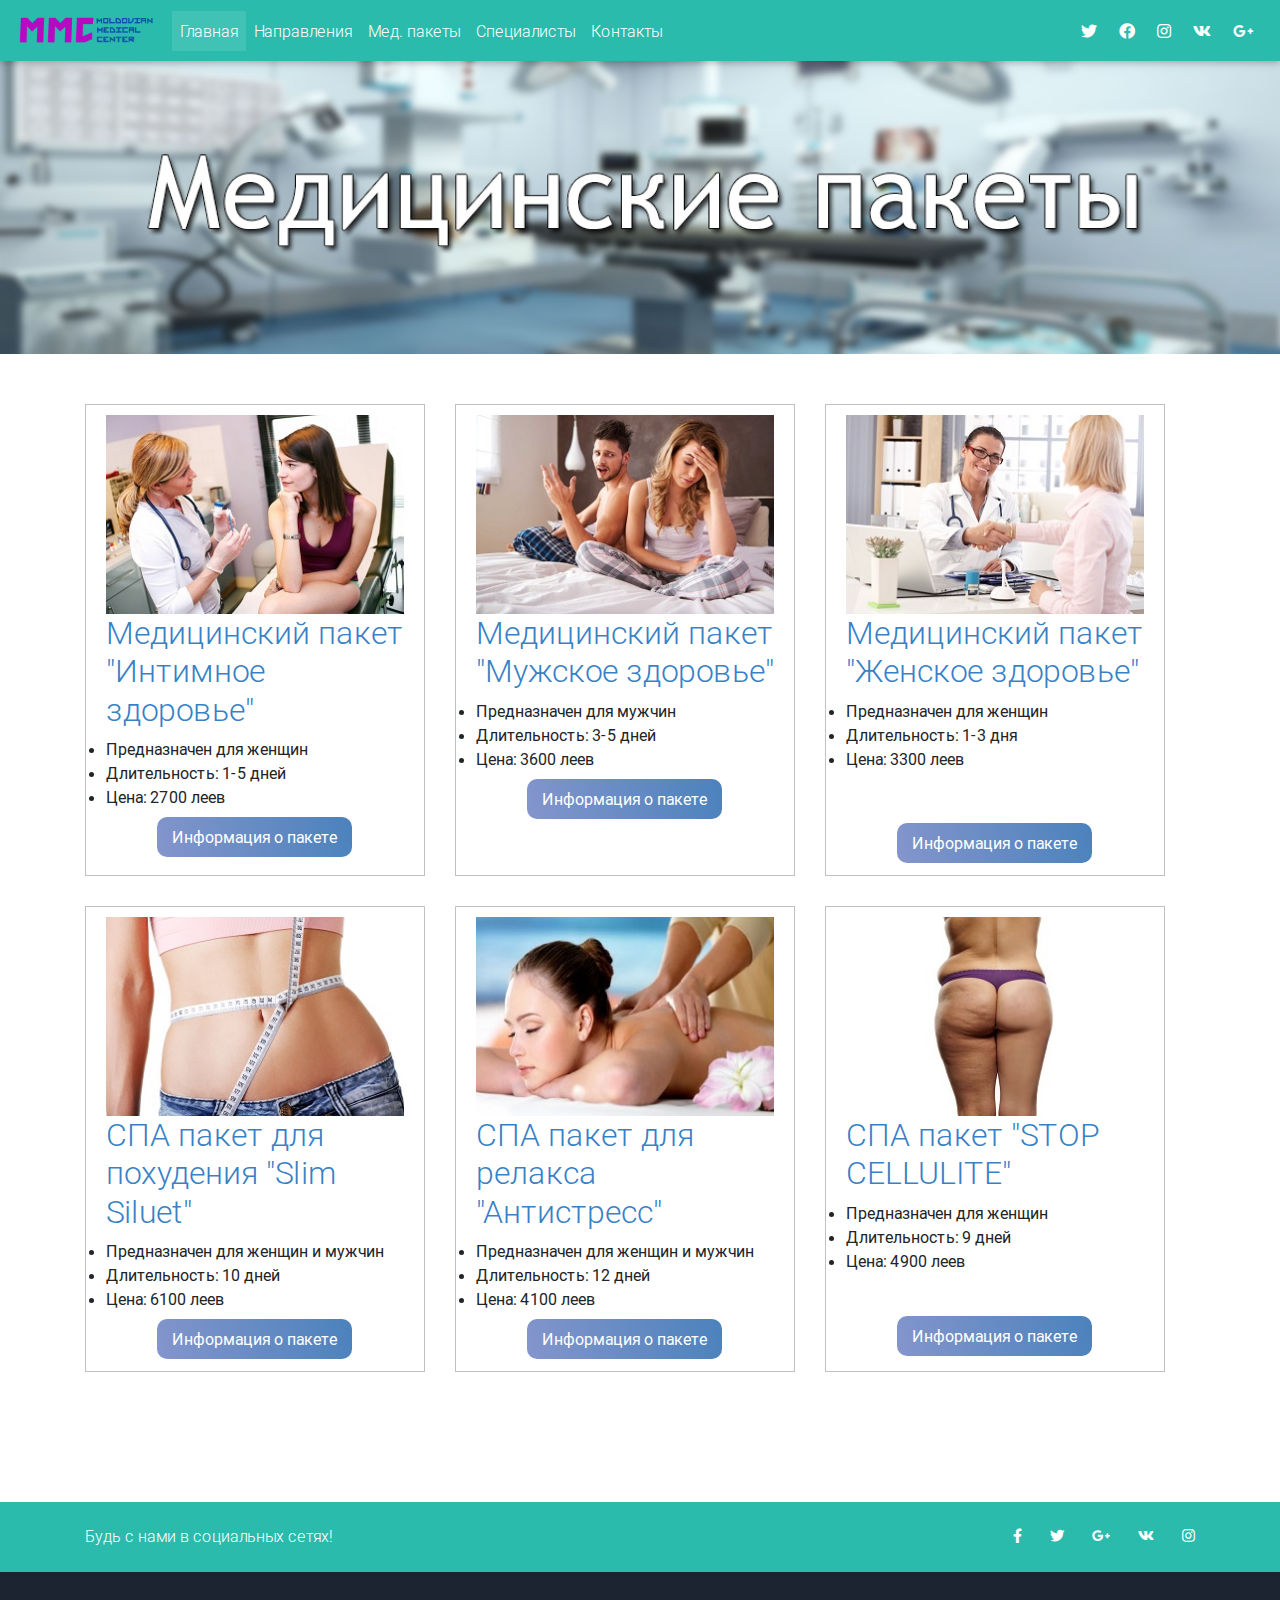
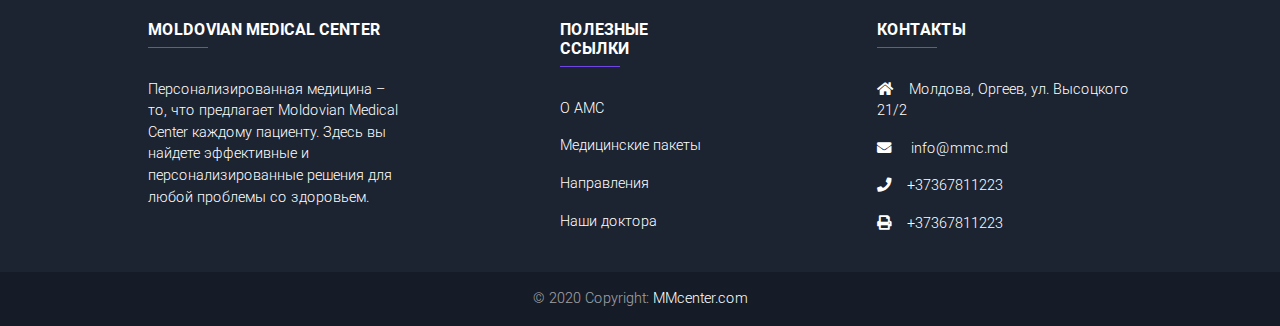
<file: siiite/medpak.html>
<!DOCTYPE html>
<html lang="en">
<head>
  <meta charset="UTF-8">
  <meta name="viewport" content="width=device-width, initial-scale=1, shrink-to-fit=no">
  <meta http-equiv="x-ua-compatible" content="ie=edge">
  <title>Material Design for Bootstrap</title>
  <!-- MDB icon -->
  <link rel="icon" href="img/mdb-favicon.ico" type="image/x-icon">
  <!-- Font Awesome -->
  <link rel="stylesheet" href="https://use.fontawesome.com/releases/v5.11.2/css/all.css">
  <!-- Bootstrap core CSS -->
  <link rel="stylesheet" href="css/bootstrap.min.css">
  <!-- Material Design Bootstrap -->
  <link rel="stylesheet" href="css/mdb.min.css">
  <!-- Your custom styles (optional) -->
  <link rel="stylesheet" href="css/style.css">
</head>
<body>

      <header>
        <nav class="mb-1 navbar navbar-expand-lg navbar-dark default-color">
  <a class="navbar-brand" href="index.html"><img src="img/logo.png" height="35"></a>
  <button class="navbar-toggler" type="button" data-toggle="collapse" data-target="#navbarSupportedContent-333"
    aria-controls="navbarSupportedContent-333" aria-expanded="false" aria-label="Toggle navigation">
    <span class="navbar-toggler-icon"></span>
  </button>
  <div class="collapse navbar-collapse" id="navbarSupportedContent-333">
    <ul class="navbar-nav mr-auto">
      <li class="nav-item active">
        <a class="nav-link" href="index.html">Главная</a>
      </li>
      <li class="nav-item">
      <li class="nav-item">
        <a class="nav-link" href="directions.html">Направления</a>
      </li>
      <li class="nav-item">
        <a class="nav-link" href="medpak.html">Мед. пакеты</a>
        <span class="sr-only">(current)</span>
      </li>
      <li class="nav-item">
        <a class="nav-link" href="doctors.html">Специалисты</a>
      </li>
      <li class="nav-item">
        <a class="nav-link" href="contacts.html">Контакты</a>
      </li>
      </li>
    </ul>
    <ul class="navbar-nav ml-auto nav-flex-icons">
      <li class="nav-item">
        <a target="_blank" href="https://twitter.com" class="nav-link waves-effect waves-light">
          <i class="fab fa-twitter"></i>
        </a>
      </li>
      <li class="nav-item">
        <a target="_blank" href="https://facebook.com" class="nav-link waves-effect waves-light">
          <i class="fab fa-facebook"></i>
        </a>
      </li>
      <li class="nav-item">
        <a target="_blank" href="https://instagram.com" class="nav-link waves-effect waves-light">
          <i class="fab fa-instagram"></i>
        </a>
      </li>
      <li class="nav-item">
        <a target="_blank" href="https://vk.com" class="nav-link waves-effect waves-light">
          <i class="fab fa-vk"></i>
        </a>
      </li>
      <li class="nav-item">
        <a target="_blank" href="https://gmail.google.com" class="nav-link waves-effect waves-light">
          <i class="fab fa-google-plus-g"></i>
        </a>
      </li>
    </ul>
  </div>
</nav>
      </header>


      <section id="medpak">
        
        <img src="img/medpak.jpg">

        <div class="container">
          <div>
        <img src="img/parket1.jpg">
        <h2>Медицинский пакет "Интимное здоровье"</h2>
        <ul>
          <li><span>Предназначен для женщин</span></li>
          <li><span>Длительность: 1-5 дней</span></li>
          <li><span>Цена: 2700 леев</span></li>
        </ul>

        <a class="button">Информация о пакете</a>
        
        </div>

      <div>
        <img src="img/parket2.jpg">
        <h2>Медицинский пакет "Мужское здоровье"</h2><ul>
          <li><span>Предназначен для мужчин</span></li>
          <li><span>Длительность: 3-5 дней</span></li>
          <li><span>Цена: 3600 леев</span></li>
        </ul>
        <a class="button">Информация о пакете</a>
      </div>

      <div>
        <img src="img/parket3.jpg">
        <h2>Медицинский пакет "Женское здоровье"</h2>
        <ul>
          <li><span>Предназначен для женщин</span></li>
          <li><span>Длительность: 1-3 дня</span></li>
          <li><span>Цена: 3300 леев</span></li>
        </ul>
        <a class="button">Информация о пакете</a>
      </div>

      <div>
        <img src="img/parket5.jpg">
        <h2>СПА пакет для похудения "Slim Siluet"</h2>
        <ul>
          <li><span>Предназначен для женщин и мужчин</span></li>
          <li><span>Длительность: 10 дней</span></li>
          <li><span>Цена: 6100 леев</span></li>
        </ul>
        <a class="button">Информация о пакете</a>
      </div>

      <div>
        <img src="img/parket6.jpg">
        <h2>СПА пакет для релакса "Антистресс"</h2>
        <ul>
          <li><span>Предназначен для женщин и мужчин</span></li>
          <li><span>Длительность: 12 дней</span></li>
          <li><span>Цена: 4100 леев</span></li>
        </ul>
        <a class="button">Информация о пакете</a>
      </div>

      <div>
        <img src="img/parket7.jpg">
        <h2>СПА пакет "STOP CELLULITE"</h2>
        <ul>
          <li><span>Предназначен для женщин</span></li>
          <li><span>Длительность: 9 дней</span></li>
          <li><span>Цена: 4900 леев</span></li>
        </ul>
        <a class="button">Информация о пакете</a>
      </div>
        </div>

      </section>

      <section id="fem_int">
       
      </section>


        <!-- Footer -->
<footer class="page-footer font-small unique-color-dark">

  <div style="background-color: #2bbbad;">
    <div class="container">

      <!-- Grid row-->
      <div class="row py-4 d-flex align-items-center">

        <!-- Grid column -->
        <div class="col-md-6 col-lg-5 text-center text-md-left mb-4 mb-md-0">
          <h6 class="mb-0">Будь с нами в социальных сетях!</h6>
        </div>
        <!-- Grid column -->

        <!-- Grid column -->
        <div class="col-md-6 col-lg-7 text-center text-md-right">

          <!-- Facebook -->
          <a href="https://facebook.com/" target="_blank" class="fb-ic">
            <i class="fab fa-facebook-f white-text mr-4"> </i>
          </a>
          <!-- Twitter -->
          <a href="https://twitter.com/" target="_blank" class="tw-ic">
            <i class="fab fa-twitter white-text mr-4"> </i>
          </a>
          <!-- Google +-->
          <a href="https://gmail.google.com/" target="_blank" class="gplus-ic">
            <i class="fab fa-google-plus-g white-text mr-4"> </i>
          </a>
          <!--VK -->
          <a href="https://vk.com/" target="_blank" class="li-ic">
            <i class="fab fa-vk white-text mr-4"> </i>
          </a>
          <!--Instagram-->
          <a href="https://instagram.com/" target="_blank" class="ins-ic">
            <i class="fab fa-instagram white-text"> </i>
          </a>

        </div>
        <!-- Grid column -->

      </div>
      <!-- Grid row-->

    </div>
  </div>

  <!-- Footer Links -->
  <div class="container text-center text-md-left mt-5">

    <!-- Grid row -->
    <div class="row mt-3">

      <!-- Grid column -->
      <div class="col-md-3 col-lg-4 col-xl-3 mx-auto mb-4">

        <!-- Content -->
        <h6 class="text-uppercase font-weight-bold">Moldovian Medical Center</h6>
        <hr class="deep-purple accent-2 mb-4 mt-0 d-inline-block mx-auto" style="width: 60px;">
        <p>Персонализированная медицина – то, что предлагает Moldovian Medical Center каждому пациенту.

        Здесь вы найдете эффективные и персонализированные решения для любой проблемы со здоровьем.

</p>

      </div>
      <!-- Grid column -->

      <!-- Grid column -->
      <div class="col-md-2 col-lg-2 col-xl-2 mx-auto mb-4">

        <!-- Links -->
        <h6 class="text-uppercase font-weight-bold">Полезные ссылки</h6>
        <hr class="deep-purple accent-2 mb-4 mt-0 d-inline-block mx-auto" style="width: 60px;">
        <p>
          <a href="#about">O AMC</a>
        </p>
        <p>
          <a href="medpak/medpak.html">Медицинские пакеты</a>
        </p>
        <p>
          <a href="directions/directions.html">Направления</a>
        </p>
        <p>
          <a href="doctors/doctors.html">Наши доктора</a>
        </p>

      </div>
      <!-- Grid column -->

      <!-- Grid column -->
      <div class="col-md-4 col-lg-3 col-xl-3 mx-auto mb-md-0 mb-4">

        <!-- Links -->
        <h6 class="text-uppercase font-weight-bold">Контакты</h6>
        <hr class="deep-purple accent-2 mb-4 mt-0 d-inline-block mx-auto" style="width: 60px;">
        <p>
          <i class="fas fa-home mr-3"></i>Молдова, Оргеев, ул. Высоцкого 21/2</p>
        <p>
          <i class="fas fa-envelope mr-3"></i> info@mmc.md</p>
        <p>
          <i class="fas fa-phone mr-3"></i>+37367811223</p>
        <p>
          <i class="fas fa-print mr-3"></i>+37367811223</p>

      </div>
      <!-- Grid column -->

    </div>
    <!-- Grid row -->

  </div>
  <!-- Footer Links -->

  <!-- Copyright -->
  <div class="footer-copyright text-center py-3">© 2020 Copyright:
    <a href="https://github.com/usarb/ppw.2019/"> MMcenter.com</a>
  </div>
  <!-- Copyright -->

</footer>
<!-- Footer -->


  <!-- jQuery -->
  <script type="text/javascript" src="js/jquery.min.js"></script>
  <!-- Bootstrap tooltips -->
  <script type="text/javascript" src="js/popper.min.js"></script>
  <!-- Bootstrap core JavaScript -->
  <script type="text/javascript" src="js/bootstrap.min.js"></script>
  <!-- MDB core JavaScript -->
  <script type="text/javascript" src="js/mdb.min.js"></script>
  <!-- Your custom scripts (optional) -->
  <script type="text/javascript"></script>

</body>
</html>
</file>
<file: siiite/css/style.css>
* {
	margin: 0;
	padding: 0;
}

#slider {
	margin-top: -10px;
}
@media (max-width: 1160px) {
	#slider img {
		height: 600px;
	}
}
@media (max-width: 935px) {
	#slider img {
		height: 500px;
	}
}
@media (max-width: 790px) {
	#slider img {
		height: 400px;
	}
}
@media (max-width: 630px) {
	#slider img {
		height: 300px;
	}
}
@media (max-width: 520px) {
	#slider img {
		height: 250px;
	}
}
@media (max-width: 430px) {
	#slider img {
		height: 200px;
	}
}
@media (max-width: 330px) {
	#slider img {
		height: 150px;
	}
}

#directions {
	margin-bottom: 100px;
}

#directions img, #medpak img, #doctors img, #contacts img {
	width: 100%;
	margin-top: -10px;
}

.col-sm {
	border: 1px solid silver;
	margin-right: 30px; 
	margin-top: 30px;
}

.col-sm i {
	margin-left: 44%; 
	font-size: 50px;
	padding-top: 15px;
	color: rgb(36, 116, 191, 0.91);
}

.col-sm p {
	padding-top: 10px;
	margin-left: 40%;
	font-weight: 400;
}

.btn {
	margin-left: 33%;
	margin-bottom: 10px;
	padding: 10px;
}

.modal-body {
	font-weight: 400;
}

#medpak .container {
	display: grid;
	grid-template-columns: repeat(3, 1fr);
	margin-top: 50px;
}

@media (max-width: 950px) {
	#medpak .container {
	grid-template-columns: repeat(1, 1fr);
	margin-top: 50px;
	}
}

@media (max-width: 340px) {
	#medpak .button {
		padding: 5px 10px;
	}
}


#medpak .container div {
	margin-right: 30px;
	margin-bottom: 30px;
	border: 1px solid silver; 
	padding: 20px;
	font-weight: 400;
}

#medpak .container h2 {
	color: rgb(36, 116, 191, 0.91);
}

#medpak .button {
	padding: 10px 15px;
	background-image: linear-gradient(255deg, #4b82bc 0%, #8495cc 100%);
	border-radius: 10px;
	margin-left: 17%;
	color: white;
}

#medpak .button:hover {
	background-image: none;
	background-color: #fff;
	border: 1px solid black;
	color: black;
	transition: .4s all;
}

.container div:nth-child(3)  ul li:last-child {
	padding-bottom: 15%;
}

.container div:nth-child(6)  ul li:last-child {
	padding-bottom: 12%;
}



.map-container{
overflow:hidden;
padding-bottom:56.25%;
position:relative;
height:0;
margin-right: 20px;
}
.map-container iframe{
left:0;
top:0;
height:100%;
width:100%;
position:absolute;
}

#doctors .row {
	padding: 30px;
}

#doctors .card {
	margin-bottom: 30px;
}

.contacts {
	margin-top: 20px;
}


footer {
	margin-top: 100px;
}


#about {
	width: 80%;
	background-color: rgb(146, 147, 148, 0.2);
	margin: 0 auto;
	margin-top: 20px;
	margin-bottom: 50px;
}	


#about .container {
	width: 75%;
	padding: 20px 0 20px 0;
	text-align: center;
	margin: 0 auto;
}

#about .container p { 
	font-size: 20px;
	font-family: 'Caveat', cursive;
	font-weight: lighter;
}

#about .container h1, #news h1 {
	font-family: 'Cuprum', sans-serif;
	font-size: 35px;
	font-weight: lighter;
	padding: 20px;
}

#about .container h1:first-letter, #news h1:first-letter {
	color: rgb(36, 116, 191, 0.91);
}

#news .container img {
	height: 200px;
	width: 400px;
	margin: 0 auto;
}

#news .container {
	margin: 50px auto;
}

#about .container p {
	line-height: 2;
}
</file>
